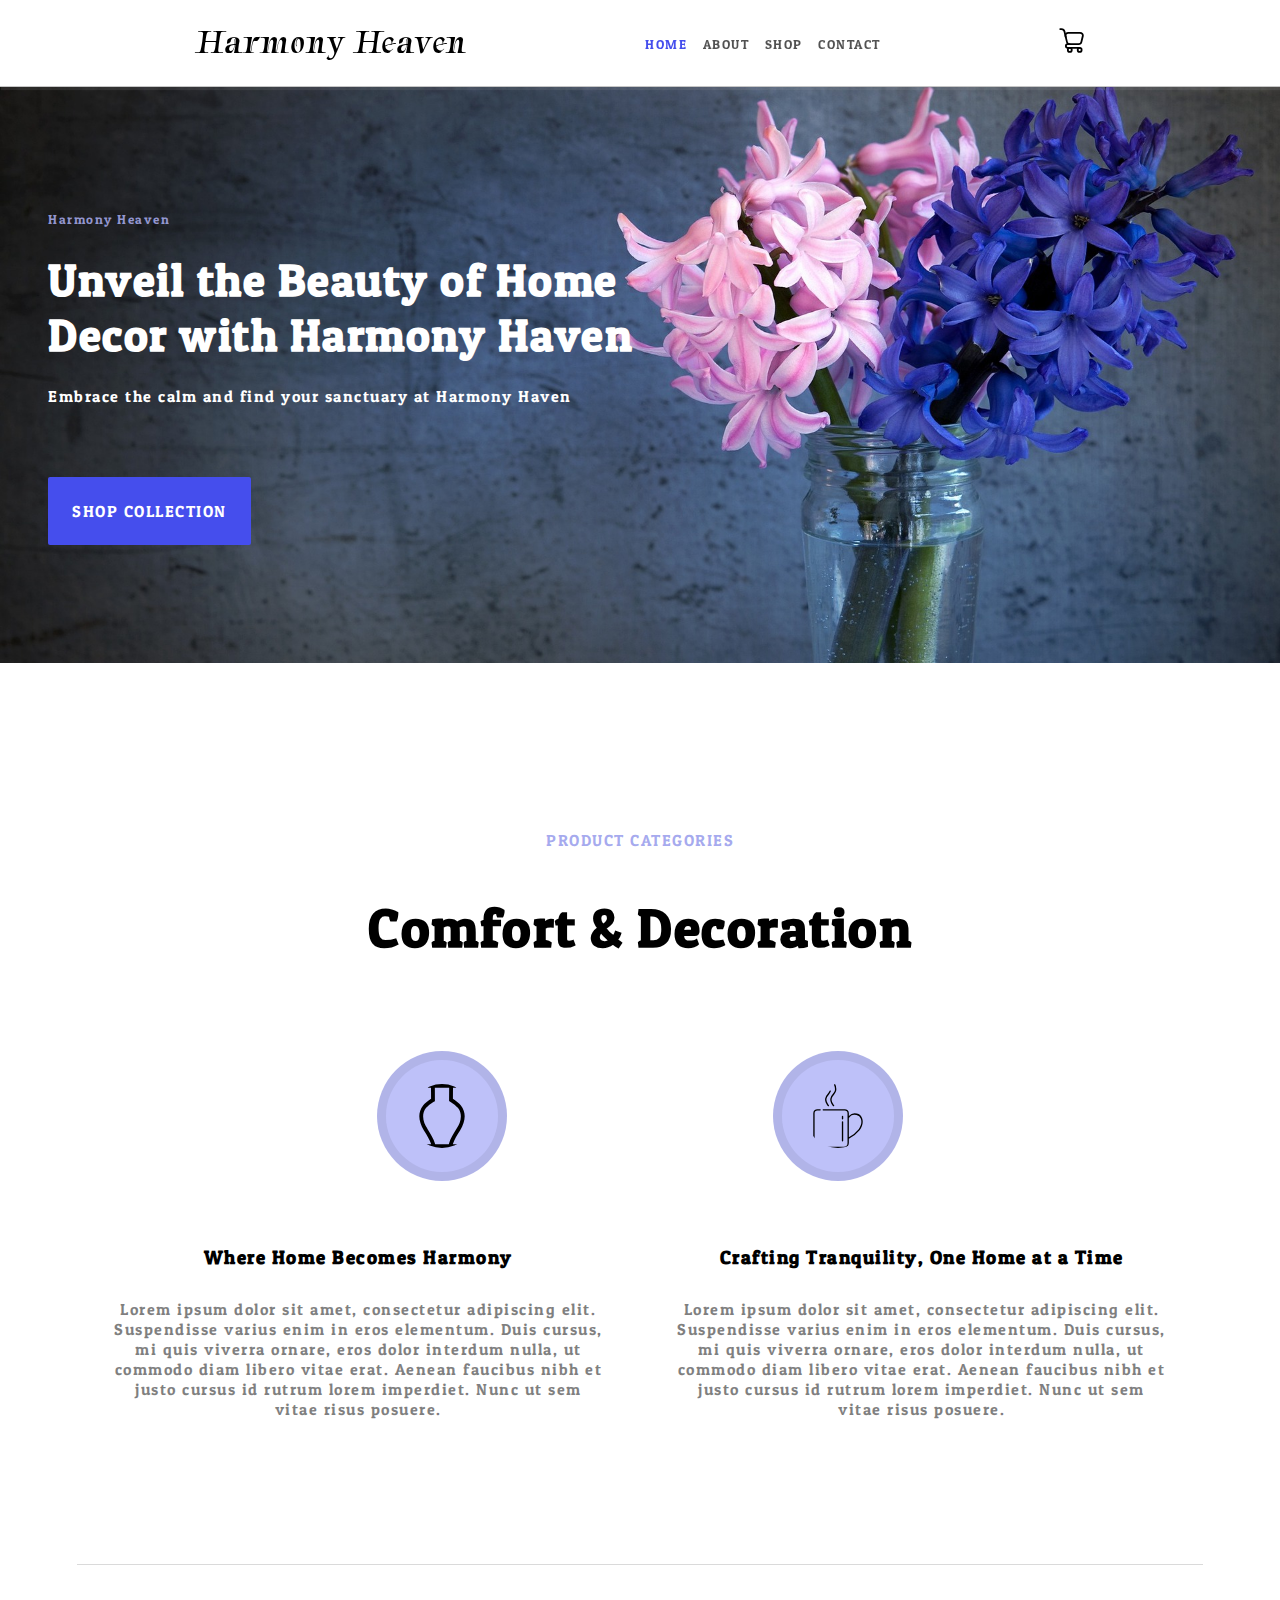
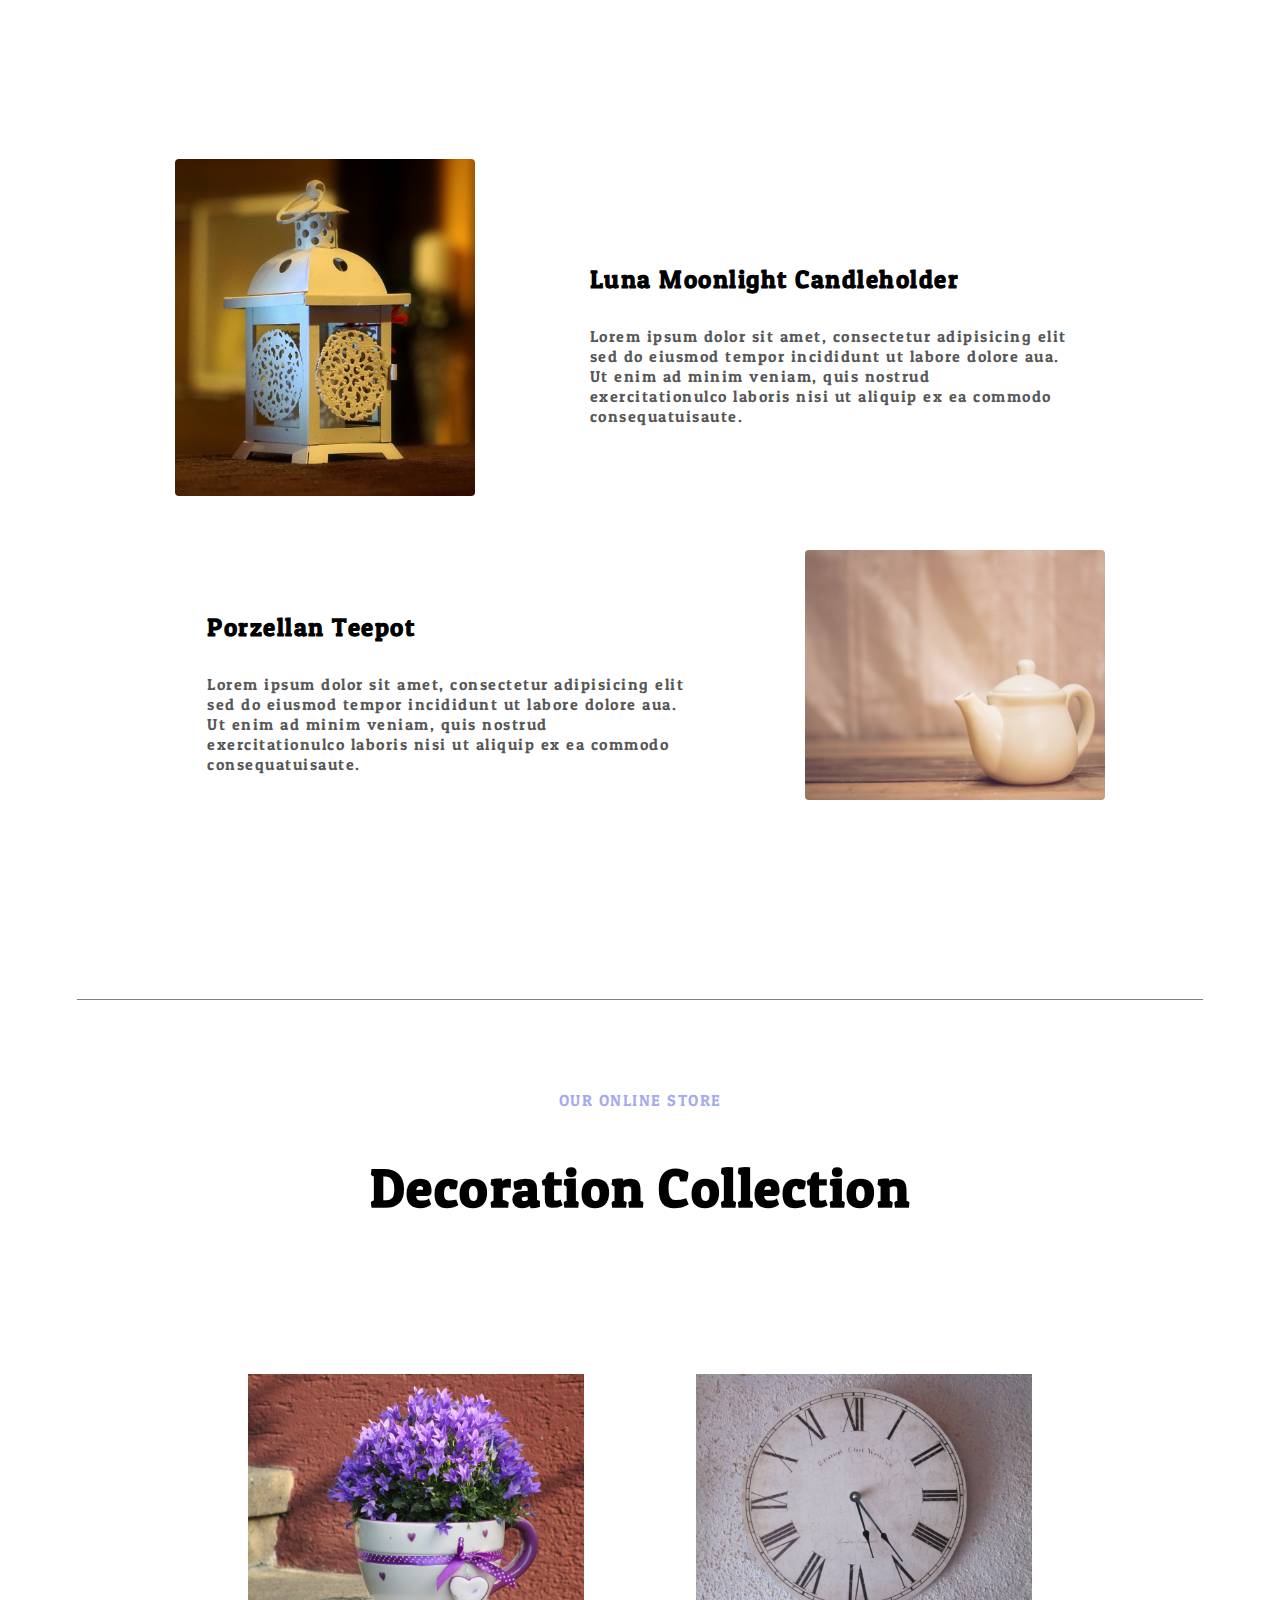
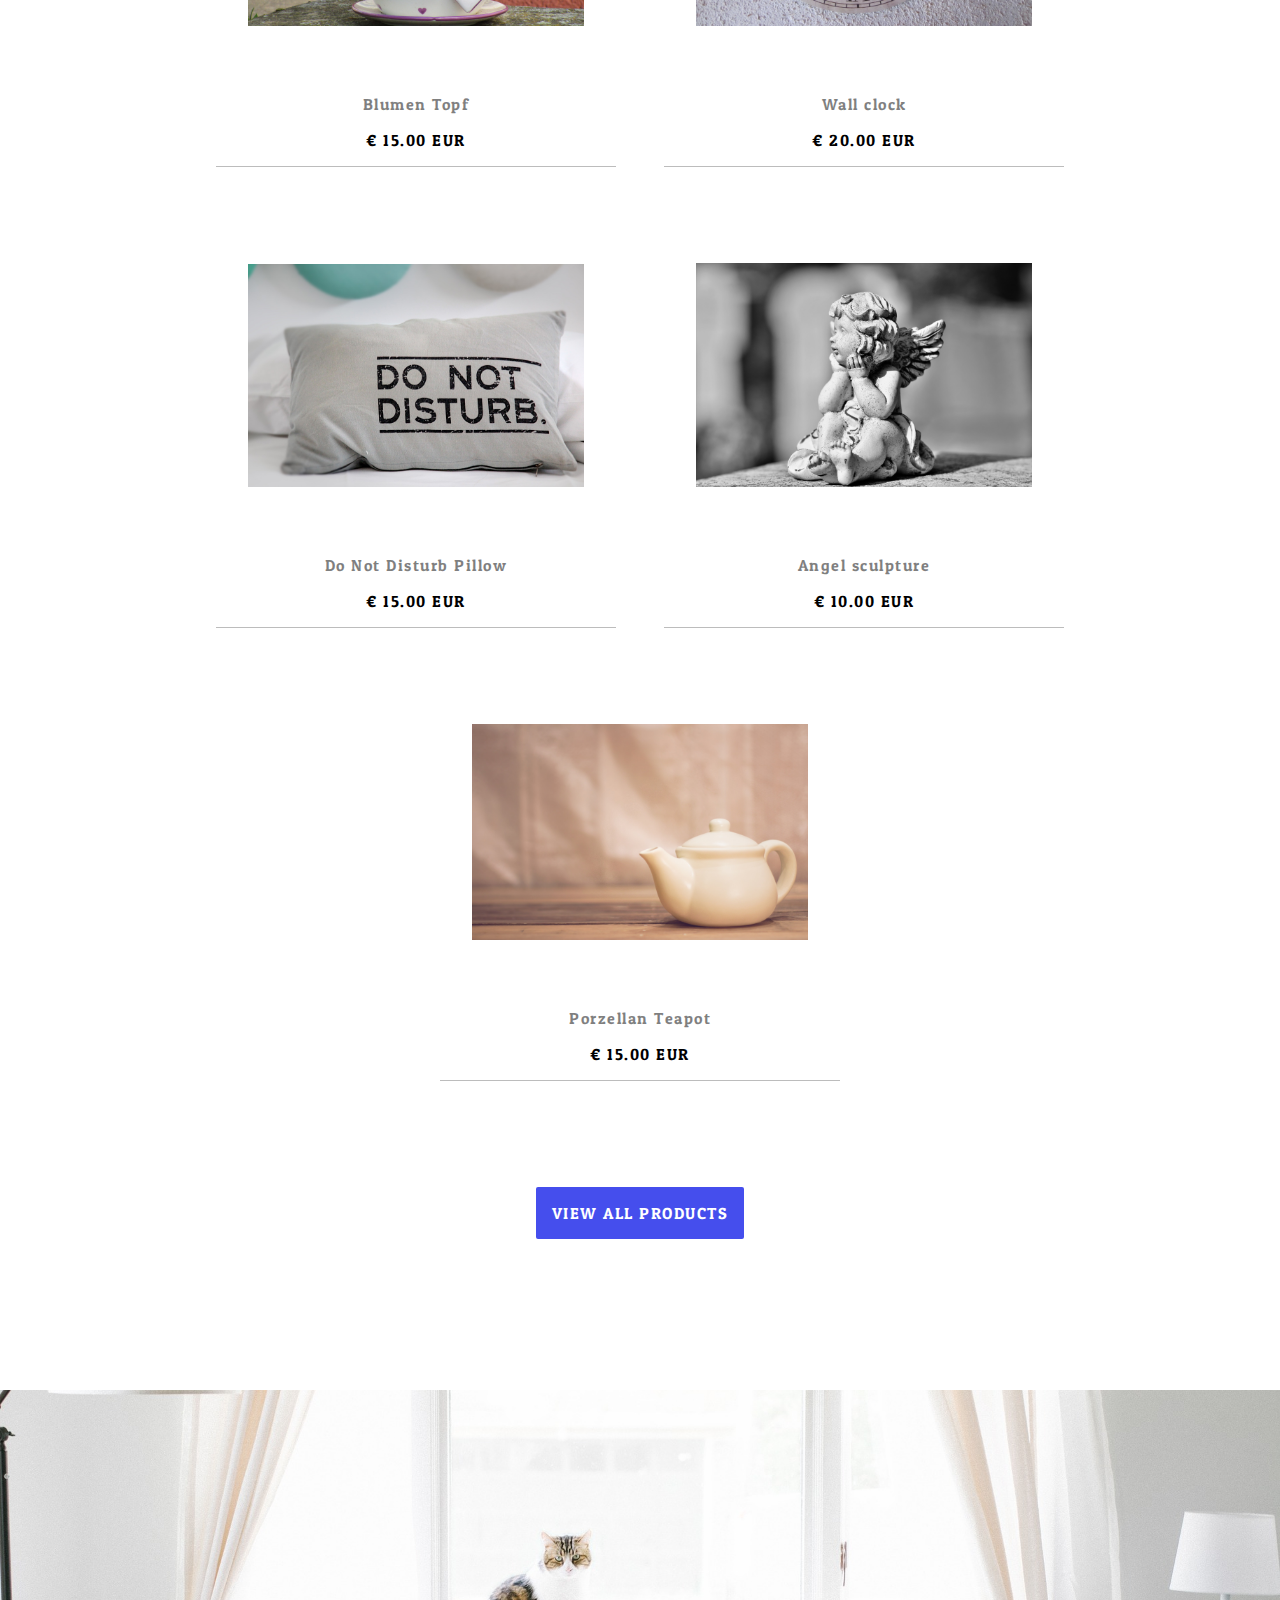
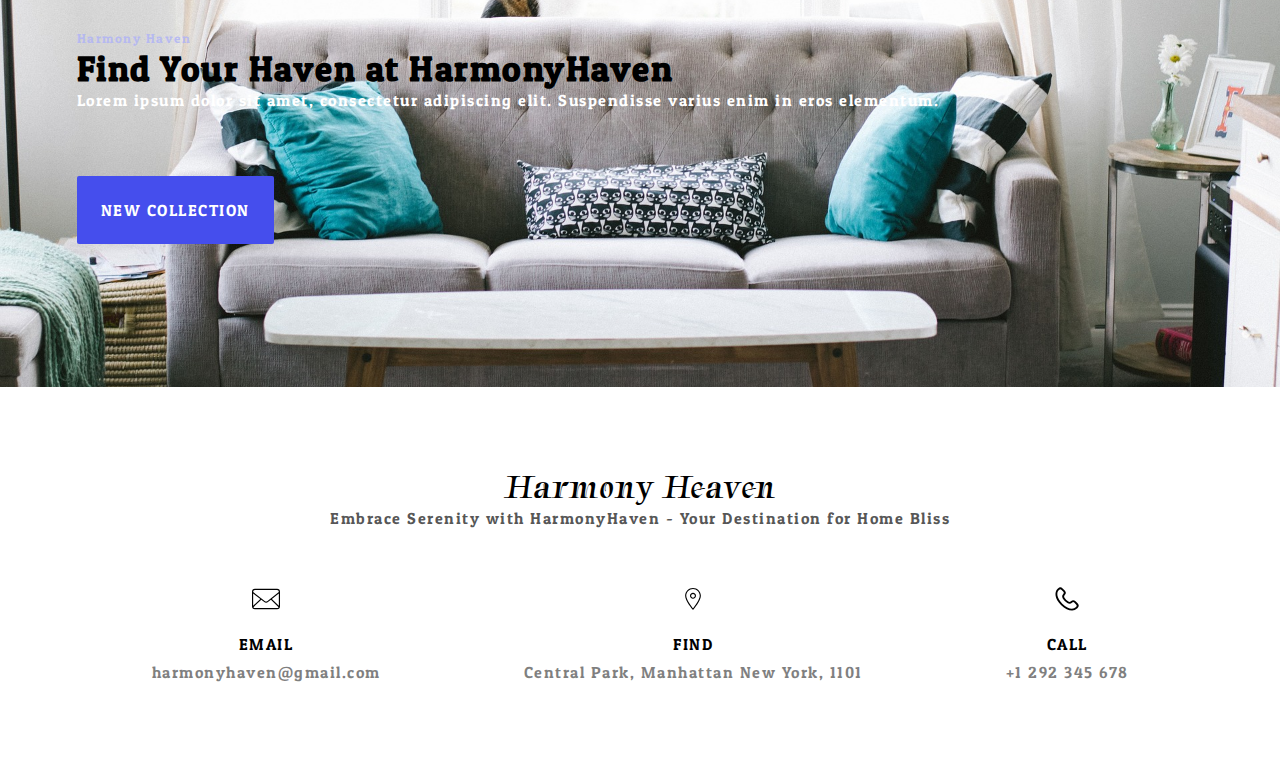
<file: index.html>
<!DOCTYPE html>
<html lang="en">
<head>
  <meta charset="UTF-8">
  <meta name="viewport" content="width=device-width, initial-scale=1.0">
  <meta name="Author" content="Dominic Burfeind">
  <meta name="Date created" content="22.03.2024 20:54">
  <link rel="stylesheet" href="style.css">
  <link rel="preconnect" href="https://fonts.googleapis.com">
  <link rel="preconnect" href="https://fonts.gstatic.com" crossorigin>
  <link href="https://fonts.googleapis.com/css2?family=Patua+One&display=swap" rel="stylesheet">
  <link rel="preconnect" href="https://fonts.googleapis.com">
  <link rel="preconnect" href="https://fonts.gstatic.com" crossorigin>
  <link href="https://fonts.googleapis.com/css2?family=Tapestry&display=swap" rel="stylesheet">
  <title>Harmony Haven - Home</title>
</head>
<body>


  <!--Banner-->
  <div class="banner" id="Banner">
    <div class="banner-content">
      <span class="logo">Harmony Heaven<a href="index.html"></a></span>
      <ul id="Menu-list">
        <li><a id="Currently-open" href="">HOME</a></li>
        <li><a href="about.html">ABOUT</a></li>
        <li><a href="shop.html">SHOP</a></li>
        <li><a href="contact.html">CONTACT</a></li>
     </ul>
     <div class="cart-container">
      <svg xmlns="http://www.w3.org/2000/svg" data-name="Layer 2" viewBox="0 0 35 35" id="Cart"><path d="M27.47,23.93H14.92A5.09,5.09,0,0,1,10,20L8,11.87a5.11,5.11,0,0,1,5-6.32h16.5a5.11,5.11,0,0,1,5,6.32l-2,8.15A5.1,5.1,0,0,1,27.47,23.93ZM12.94,8.05a2.62,2.62,0,0,0-2.54,3.23l2,8.15a2.6,2.6,0,0,0,2.54,2H27.47a2.6,2.6,0,0,0,2.54-2l2-8.15a2.61,2.61,0,0,0-2.54-3.23Z"/><path d="M9.46 14a1.25 1.25 0 0 1-1.21-1L6.46 5.23A3.21 3.21 0 0 0 3.32 2.75H1.69a1.25 1.25 0 0 1 0-2.5H3.32A5.71 5.71 0 0 1 8.9 4.66l1.78 7.77a1.24 1.24 0 0 1-.93 1.5A1.43 1.43 0 0 1 9.46 14zM15.11 34.75a4 4 0 1 1 4-4A4 4 0 0 1 15.11 34.75zm0-5.54a1.52 1.52 0 1 0 1.52 1.52A1.52 1.52 0 0 0 15.11 29.21zM28.93 34.75a4 4 0 1 1 4-4A4 4 0 0 1 28.93 34.75zm0-5.54a1.52 1.52 0 1 0 1.53 1.52A1.52 1.52 0 0 0 28.93 29.21z"/><path d="M28.93,29.21H12.27a3.89,3.89,0,1,1,0-7.78h2.65a1.25,1.25,0,1,1,0,2.5H12.27a1.39,1.39,0,1,0,0,2.78H28.93a1.25,1.25,0,0,1,0,2.5Z"/></svg>
    </div></a></li>
      
    </div>
  </div>


  <!--Header-->
  <header>
    <div class="header-content">
      <div  class="text-container slide-in">
        <span>Harmony Heaven</span>
        <h1>Unveil the Beauty of Home Decor with Harmony Haven</h1>
        <p>Embrace the calm and find your sanctuary at Harmony Haven</p>
        <div class="btn-container">
          <a class="button" href="shop.html">SHOP COLLECTION</a>
        </div>
      </div>
    </div>
  </header>


<!--Products categories-->
  <section class="product-categories">
    <div class="product-categories-content">
      <div class="section-text-container">
        <span>PRODUCT CATEGORIES</span>
        <h2>Comfort & Decoration</h2>
      </div>
        <div class="categorie-container">
          <svg xmlns="http://www.w3.org/2000/svg" data-name="Camada 1" viewBox="0 0 100 100" id="vase"><path d="M79.54 33.55c-2.33-3-8.49-7.93-12.46-10.38L67.17 6h5V0H27.88v6h4.95l.09 17.16c-4 2.45-10.13 7.39-12.46 10.38-8.31 10.63-7.84 24.47 1.3 39l.27.43c4.4 7 8.59 13.59 11.11 21.06H25.5v6h49V94h-7.64c2.52-7.47 6.71-14.1 11.11-21.06l.27-.43c9.14-14.51 9.61-28.33 1.3-38.96Zm-6.37 35.74-.27.43C68.15 77.24 63.24 85 60.57 94H39.43c-2.67-9-7.58-16.75-12.33-24.27l-.27-.42c-5.44-8.62-10.14-21.18-1.64-32.06 1.93-2.48 8.94-8.07 12.08-9.64l1.67-.84L38.83 6h22.34l-.11 20.75 1.67.84c3.14 1.57 10.15 7.16 12.08 9.64 8.5 10.89 3.8 23.45-1.64 32.06Z"/></svg>

          <svg xmlns="http://www.w3.org/2000/svg" data-name="Layer 1" viewBox="0 0 48 48" id="coffee-cup"><path d="M42.091 25.752a5.394 5.394 0 0 0-4.014-3.544 6.2 6.2 0 0 0-5.927 1.713V21.979a3.121 3.121 0 0 0-3.116-3.117H12.93a.506.506 0 0 0 0 1.012h16.1a2.106 2.106 0 0 1 2.105 2.105V44.157A2.84 2.84 0 0 1 28.3 46.994H9.3a2.84 2.84 0 0 1-2.838-2.837V21.979a2.106 2.106 0 0 1 2.1-2.105h2.035a.506.506 0 0 0 0-1.012H8.571a3.121 3.121 0 0 0-3.117 3.117V44.157A3.855 3.855 0 0 0 9.3 48.006h19a3.853 3.853 0 0 0 3.848-3.849V41.134a25.635 25.635 0 0 0 8.024-6.482C42.393 31.774 43.109 28.447 42.091 25.752zm-2.718 8.283a24.681 24.681 0 0 1-7.223 5.953V25.575l.006-.008A5.107 5.107 0 0 1 37.884 23.2a4.409 4.409 0 0 1 3.262 2.909C42.039 28.474 41.376 31.437 39.373 34.035zM16.785 16.713a.506.506 0 0 0 .392-.825c-.641-.784-2.213-3.187-1.8-4.866a8.408 8.408 0 0 1 1.86-3.216 6.533 6.533 0 0 0 1.4-2.285.505.505 0 1 0-.979-.25 5.839 5.839 0 0 1-1.21 1.9 9.194 9.194 0 0 0-2.055 3.612c-.611 2.5 1.9 5.612 2 5.742A.5.5 0 0 0 16.785 16.713zM20.34 7.172a9.207 9.207 0 0 0-2.056 3.612c-.608 2.5 1.9 5.612 2 5.742a.505.505 0 1 0 .783-.638c-.023-.029-2.3-2.849-1.8-4.866a8.383 8.383 0 0 1 1.86-3.215 6.548 6.548 0 0 0 1.4-2.286 7.788 7.788 0 0 0-.59-5.263.5.5 0 0 0-.887.483 6.885 6.885 0 0 1 .5 4.53A5.873 5.873 0 0 1 20.34 7.172z"/><path d="M26.894 42.645a.506.506 0 0 0 1.011 0V28.434a.506.506 0 1 0-1.011 0zM27.4 26.638a.506.506 0 0 0 .506-.506V24.349a.506.506 0 1 0-1.011 0v1.783A.506.506 0 0 0 27.4 26.638z"/></svg>

        
        </div>
        <div class="categorie-text-container">
          <div class="categorie-text">
            <h3>Where Home Becomes Harmony</h3>
            <p>
              Lorem ipsum dolor sit amet, consectetur adipiscing elit. Suspendisse varius enim in eros elementum. Duis cursus, mi quis viverra ornare, eros dolor interdum nulla, ut commodo diam libero vitae erat. Aenean faucibus nibh et justo cursus id rutrum lorem imperdiet. Nunc ut sem vitae risus posuere.
            </p>
          </div>
          <div class="categorie-text">
            <h3>Crafting Tranquility, One Home at a Time</h3>
            <p>
              Lorem ipsum dolor sit amet, consectetur adipiscing elit. Suspendisse varius enim in eros elementum. Duis cursus, mi quis viverra ornare, eros dolor interdum nulla, ut commodo diam libero vitae erat. Aenean faucibus nibh et justo cursus id rutrum lorem imperdiet. Nunc ut sem vitae risus posuere.
            </p>
          </div>
        </div>
    </div>
  </section>


<!--Featured Products-->
  <section class="featured-products">
    <div class="featured-products-container">
      <div class="featured-product">
        <div class="img-container">
          <img src="kerzenhalter.jpg" alt="">
        </div>
        <div class="featured-product-text">
          <h3>Luna Moonlight Candleholder</h3>
          <p>Lorem ipsum dolor sit amet, consectetur adipisicing elit sed do eiusmod tempor incididunt ut labore dolore aua. Ut enim ad minim veniam, quis nostrud exercitationulco laboris nisi ut aliquip ex ea commodo consequatuisaute.</p>
        </div>
      </div>
      
      <div class="featured-product">
        <div class="featured-product-text">
          <h3>Porzellan Teepot</h3>
          <p>Lorem ipsum dolor sit amet, consectetur adipisicing elit sed do eiusmod tempor incididunt ut labore dolore aua. Ut enim ad minim veniam, quis nostrud exercitationulco laboris nisi ut aliquip ex ea commodo consequatuisaute.</p>
        </div>
        <div class="img-container">
          <img height="250px" src="porzellanteekanne.jpg" alt="">
        </div>
      </div>
    </div>
  </section>


  <!--Product Collection-->
  <section>
    <div class="product-collection-container">
      <div class="section-text-container">
        <span>OUR ONLINE STORE</span>
        <h2>Decoration Collection</h2>
      </div>
      <div class="products">
        <figure class="figure">
          <div class="product-picture-container">
            <img src="plant-pot.jpg" alt="">
          </div>
          <div class="product-text">
            <figcaption id="Productname">Blumen Topf</figcaption>
            <span id="Price">€ 15.00 EUR</span>
          </div>
        </figure>

        <figure class="figure">
          <div class="product-picture-container">
            <img src="wanduhr.jpg" alt="">
          </div>
          <div class="product-text">
            <figcaption id="Productname">Wall clock</figcaption>
            <span id="Price">€ 20.00 EUR</span>
          </div>
        </figure>


        <figure class="figure">
          <div class="product-picture-container">
            <img src="kissen.jpg" alt="">
          </div>
          <div class="product-text">
            <figcaption id="Productname">Do Not Disturb Pillow</figcaption>
            <span id="Price">€ 15.00 EUR</span>
          </div>
        </figure>

        <figure class="figure">
          <div class="product-picture-container">
            <img src="engelskulptur.jpg" alt="">
          </div>
          <div class="product-text">
            <figcaption id="Productname">Angel sculpture</figcaption>
            <span id="Price">€ 10.00 EUR</span>
          </div>
        </figure>

        <figure class="figure">
          <div class="product-picture-container">
            <img src="porzellanteekanne.jpg" alt="">
          </div>
          <div class="product-text">
            <figcaption id="Productname">Porzellan Teapot</figcaption>
            <span id="Price">€ 15.00 EUR</span>
          </div>
        </figure>

      
      </div>
      <div class="btn-container">
       <a class="button" href="shop.html">VIEW ALL PRODUCTS</a>
      </div>
    </div>
  </section>



  <!--New collection-->
  <section class="new-collection">
    <div class="new-collection-container">
      <div class="text-container">
        <span>Harmony Haven</span>
        <h2>Find Your Haven at HarmonyHaven</h2>
        <p>Lorem ipsum dolor sit amet, consectetur adipiscing elit. Suspendisse varius enim in eros elementum.</p>
        <div class="btn-container">
          <a class="button" href="shop.html">NEW COLLECTION</a>
        </div>
      </div>
    </div>
  </section>


  <!--Footer-->
  <footer class="footer">
    <div class="footer-container">
      <span class="logo">Harmony Heaven<a href="index.html"></a></span>
      <p>Embrace Serenity with HarmonyHaven - Your Destination for Home Bliss</p>
      <div class="contact-container">
        <figure class="footer-figure">
          <div class="footer-icon">
            <svg xmlns="http://www.w3.org/2000/svg" data-name="Layer 1" viewBox="0 0 512 512" id="mail"><path d="M445.011,82.7H67.022a50.057,50.057,0,0,0-50,50V379.3a50.057,50.057,0,0,0,50,50H445.01a50.057,50.057,0,0,0,50-50V132.7A50.055,50.055,0,0,0,445.011,82.7Zm-88.9,173.232,118.9-93.318V371.352ZM67.022,102.7H445.01a30.034,30.034,0,0,1,30,30v4.49L282.6,288.208a39.972,39.972,0,0,1-49.246-.04L37.022,137.152V132.7A30.034,30.034,0,0,1,67.022,102.7Zm92.438,153.86L37.022,371.755V162.384ZM445.011,409.3H67.022a30.007,30.007,0,0,1-25.538-14.28l134.034-126.1L221.1,303.98a59.937,59.937,0,0,0,73.816-.019L340.235,268.4,470.6,394.94A30.011,30.011,0,0,1,445.011,409.3Z"/></svg>
          </div>
          <figcaption>EMAIL</figcaption>
          <span>harmonyhaven@gmail.com</span>
        </figure>
        <figure class="footer-figure">
          <div class="footer-icon">
            <svg xmlns="http://www.w3.org/2000/svg" viewBox="0 0 64 64" id="location"><g fill="#00000"><path d="m32 55.7-.9-1.1c-.6-.8-15.9-18.7-15.9-29.4 0-9.3 7.6-16.8 16.8-16.8S48.8 16 48.8 25.2c0 10.7-15.3 28.7-15.9 29.4l-.9 1.1zm0-45c-8 0-14.4 6.5-14.4 14.4 0 8.4 11.1 22.7 14.4 26.8 3.3-4.1 14.4-18.3 14.4-26.8 0-7.9-6.4-14.4-14.4-14.4z"/><path d="M32 31.6c-3.5 0-6.4-2.9-6.4-6.4s2.9-6.4 6.4-6.4 6.4 2.9 6.4 6.4-2.9 6.4-6.4 6.4zm0-10.4c-2.2 0-4 1.8-4 4s1.8 4 4 4 4-1.8 4-4-1.8-4-4-4z"/></g></svg>
          </div>
          <figcaption>FIND</figcaption>
          <span>Central Park, Manhattan
            New York, 1101</span>
        </figure>
        <figure class="footer-figure">
          <div class="footer-icon">
            <svg xmlns="http://www.w3.org/2000/svg" viewBox="0 0 32 32" id="phone"><path d="M27.308,20.649l-2.2-2.2a3.521,3.521,0,0,0-4.938-.021,2.152,2.152,0,0,1-2.729.267A15.026,15.026,0,0,1,13.3,14.562a2.181,2.181,0,0,1,.284-2.739A3.521,3.521,0,0,0,13.553,6.9l-2.2-2.2a3.514,3.514,0,0,0-4.961,0l-.633.634c-3.3,3.3-3.053,10.238,3.813,17.1,4.14,4.141,8.307,5.875,11.686,5.875a7.5,7.5,0,0,0,5.418-2.061l.634-.634A3.513,3.513,0,0,0,27.308,20.649ZM25.894,24.2l-.634.634c-2.6,2.6-8.339,2.125-14.276-3.813S4.571,9.34,7.171,6.74L7.8,6.107a1.511,1.511,0,0,1,2.133,0l2.2,2.2a1.511,1.511,0,0,1,.021,2.11,4.181,4.181,0,0,0-.531,5.239,17.01,17.01,0,0,0,4.713,4.706,4.179,4.179,0,0,0,5.231-.517,1.512,1.512,0,0,1,2.118.013l2.2,2.2A1.51,1.51,0,0,1,25.894,24.2Z"/></svg>

          </div>
          <figcaption>CALL</figcaption>
          <span>+1 292 345 678</span>
        </figure>
      </div>
    </div>
  </footer>
</body>
</html>
</file>
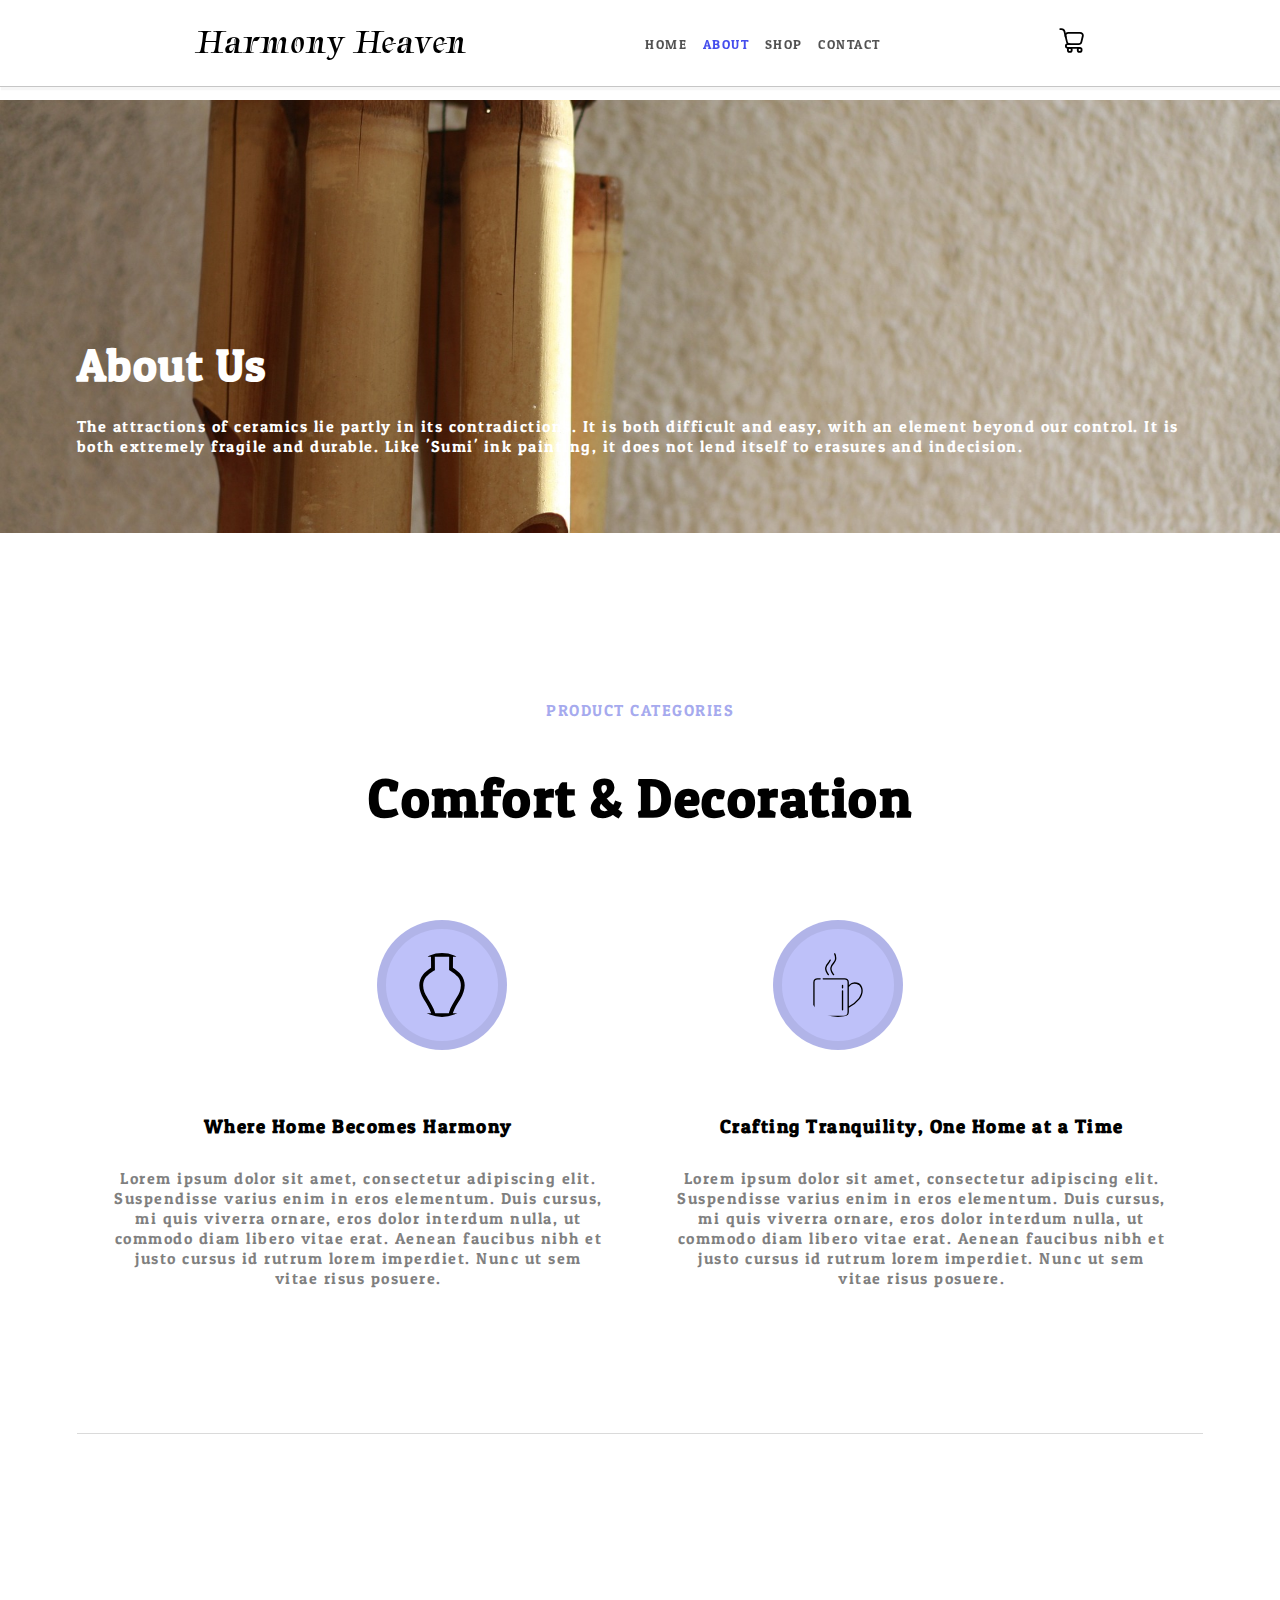
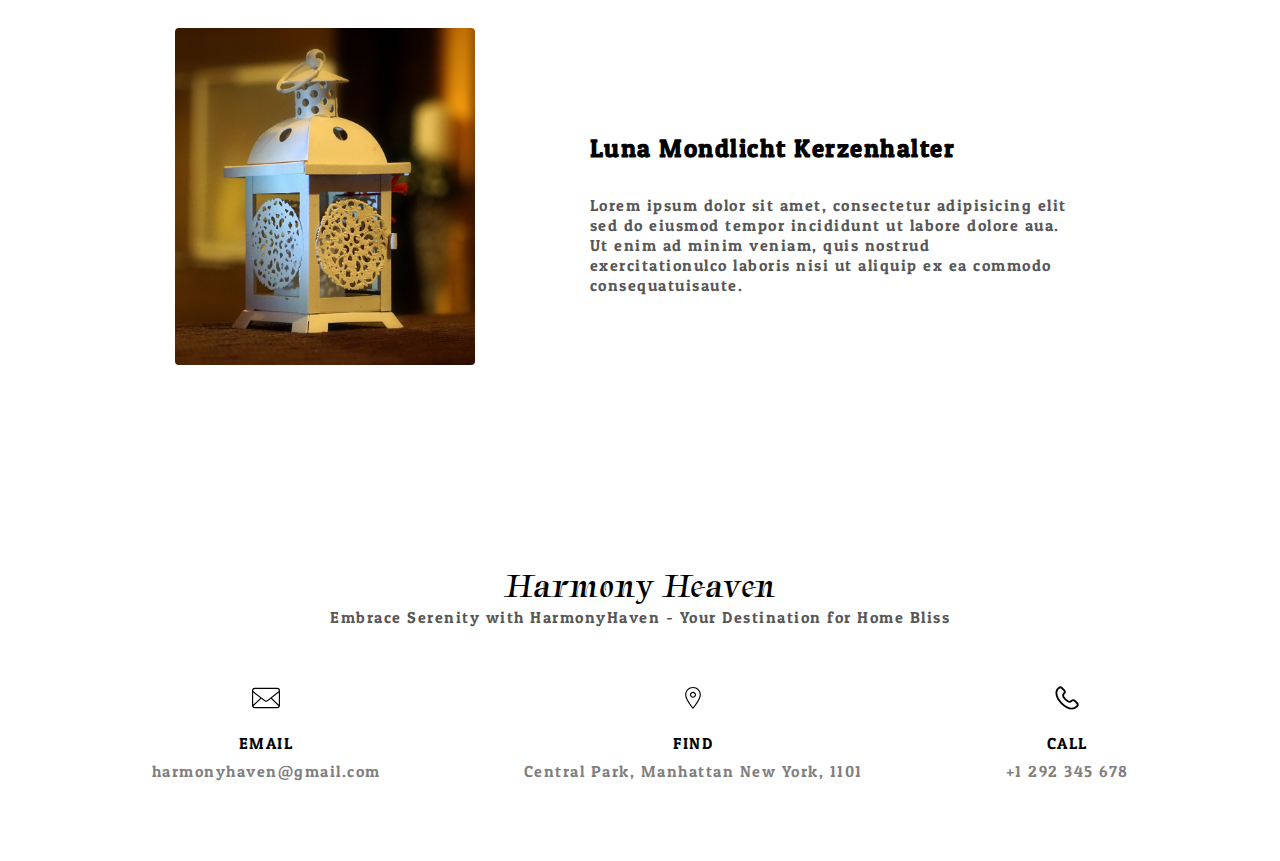
<file: about.html>
<!DOCTYPE html>
<html lang="en">
<head>
  <meta charset="UTF-8">
  <meta name="viewport" content="width=device-width, initial-scale=1.0">
  <meta name="Author" content="Dominic Burfeind">
  <meta name="Date created" content="22.03.2024 20:54">
  <link rel="stylesheet" href="style.css">
  <link rel="preconnect" href="https://fonts.googleapis.com">
  <link rel="preconnect" href="https://fonts.gstatic.com" crossorigin>
  <link href="https://fonts.googleapis.com/css2?family=Patua+One&display=swap" rel="stylesheet">
  <link rel="preconnect" href="https://fonts.googleapis.com">
  <link rel="preconnect" href="https://fonts.gstatic.com" crossorigin>
  <link href="https://fonts.googleapis.com/css2?family=Tapestry&display=swap" rel="stylesheet">
  <title>Harmony Haven - Home</title>
</head>
<body class="about-us">



  <!--Banner-->
  <div class="banner" id="Banner">
    <div class="banner-content">
      <span class="logo">Harmony Heaven<a href="index.html"></a></span>
      <ul id="Menu-list">
        <li><a href="index.html">HOME</a></li>
        <li><a id="Currently-open" href="#">ABOUT</a></li>
        <li><a href="shop.html">SHOP</a></li>
        <li><a href="contact.html">CONTACT</a></li>
     </ul>
      <div class="cart-container">
        <svg xmlns="http://www.w3.org/2000/svg" data-name="Layer 2" viewBox="0 0 35 35" id="Cart"><path d="M27.47,23.93H14.92A5.09,5.09,0,0,1,10,20L8,11.87a5.11,5.11,0,0,1,5-6.32h16.5a5.11,5.11,0,0,1,5,6.32l-2,8.15A5.1,5.1,0,0,1,27.47,23.93ZM12.94,8.05a2.62,2.62,0,0,0-2.54,3.23l2,8.15a2.6,2.6,0,0,0,2.54,2H27.47a2.6,2.6,0,0,0,2.54-2l2-8.15a2.61,2.61,0,0,0-2.54-3.23Z"/><path d="M9.46 14a1.25 1.25 0 0 1-1.21-1L6.46 5.23A3.21 3.21 0 0 0 3.32 2.75H1.69a1.25 1.25 0 0 1 0-2.5H3.32A5.71 5.71 0 0 1 8.9 4.66l1.78 7.77a1.24 1.24 0 0 1-.93 1.5A1.43 1.43 0 0 1 9.46 14zM15.11 34.75a4 4 0 1 1 4-4A4 4 0 0 1 15.11 34.75zm0-5.54a1.52 1.52 0 1 0 1.52 1.52A1.52 1.52 0 0 0 15.11 29.21zM28.93 34.75a4 4 0 1 1 4-4A4 4 0 0 1 28.93 34.75zm0-5.54a1.52 1.52 0 1 0 1.53 1.52A1.52 1.52 0 0 0 28.93 29.21z"/><path d="M28.93,29.21H12.27a3.89,3.89,0,1,1,0-7.78h2.65a1.25,1.25,0,1,1,0,2.5H12.27a1.39,1.39,0,1,0,0,2.78H28.93a1.25,1.25,0,0,1,0,2.5Z"/></svg>
      </div>
    </div>
  </div>

  
<!--Header-->
<section class="extra-page-header">
  <div class="about-us-container">
    <div class="text-container slide-in">
      <h1>About Us</h1>
      <p>
        The attractions of ceramics lie partly in its contradictions. It is both difficult and easy, with an element beyond our control. It is both extremely fragile and durable. Like 'Sumi' ink painting, it does not lend itself to erasures and indecision.
      </p>
    </div>
  </div>
</section>

<section class="product-categories">
  <div class="product-categories-content">
    <div class="section-text-container">
      <span>PRODUCT CATEGORIES</span>
      <h2>Comfort & Decoration</h2>
    </div>
      <div class="categorie-container">
        <svg xmlns="http://www.w3.org/2000/svg" data-name="Camada 1" viewBox="0 0 100 100" id="vase"><path d="M79.54 33.55c-2.33-3-8.49-7.93-12.46-10.38L67.17 6h5V0H27.88v6h4.95l.09 17.16c-4 2.45-10.13 7.39-12.46 10.38-8.31 10.63-7.84 24.47 1.3 39l.27.43c4.4 7 8.59 13.59 11.11 21.06H25.5v6h49V94h-7.64c2.52-7.47 6.71-14.1 11.11-21.06l.27-.43c9.14-14.51 9.61-28.33 1.3-38.96Zm-6.37 35.74-.27.43C68.15 77.24 63.24 85 60.57 94H39.43c-2.67-9-7.58-16.75-12.33-24.27l-.27-.42c-5.44-8.62-10.14-21.18-1.64-32.06 1.93-2.48 8.94-8.07 12.08-9.64l1.67-.84L38.83 6h22.34l-.11 20.75 1.67.84c3.14 1.57 10.15 7.16 12.08 9.64 8.5 10.89 3.8 23.45-1.64 32.06Z"/></svg>

        <svg xmlns="http://www.w3.org/2000/svg" data-name="Layer 1" viewBox="0 0 48 48" id="coffee-cup"><path d="M42.091 25.752a5.394 5.394 0 0 0-4.014-3.544 6.2 6.2 0 0 0-5.927 1.713V21.979a3.121 3.121 0 0 0-3.116-3.117H12.93a.506.506 0 0 0 0 1.012h16.1a2.106 2.106 0 0 1 2.105 2.105V44.157A2.84 2.84 0 0 1 28.3 46.994H9.3a2.84 2.84 0 0 1-2.838-2.837V21.979a2.106 2.106 0 0 1 2.1-2.105h2.035a.506.506 0 0 0 0-1.012H8.571a3.121 3.121 0 0 0-3.117 3.117V44.157A3.855 3.855 0 0 0 9.3 48.006h19a3.853 3.853 0 0 0 3.848-3.849V41.134a25.635 25.635 0 0 0 8.024-6.482C42.393 31.774 43.109 28.447 42.091 25.752zm-2.718 8.283a24.681 24.681 0 0 1-7.223 5.953V25.575l.006-.008A5.107 5.107 0 0 1 37.884 23.2a4.409 4.409 0 0 1 3.262 2.909C42.039 28.474 41.376 31.437 39.373 34.035zM16.785 16.713a.506.506 0 0 0 .392-.825c-.641-.784-2.213-3.187-1.8-4.866a8.408 8.408 0 0 1 1.86-3.216 6.533 6.533 0 0 0 1.4-2.285.505.505 0 1 0-.979-.25 5.839 5.839 0 0 1-1.21 1.9 9.194 9.194 0 0 0-2.055 3.612c-.611 2.5 1.9 5.612 2 5.742A.5.5 0 0 0 16.785 16.713zM20.34 7.172a9.207 9.207 0 0 0-2.056 3.612c-.608 2.5 1.9 5.612 2 5.742a.505.505 0 1 0 .783-.638c-.023-.029-2.3-2.849-1.8-4.866a8.383 8.383 0 0 1 1.86-3.215 6.548 6.548 0 0 0 1.4-2.286 7.788 7.788 0 0 0-.59-5.263.5.5 0 0 0-.887.483 6.885 6.885 0 0 1 .5 4.53A5.873 5.873 0 0 1 20.34 7.172z"/><path d="M26.894 42.645a.506.506 0 0 0 1.011 0V28.434a.506.506 0 1 0-1.011 0zM27.4 26.638a.506.506 0 0 0 .506-.506V24.349a.506.506 0 1 0-1.011 0v1.783A.506.506 0 0 0 27.4 26.638z"/></svg>       
      </div>
      <div class="categorie-text-container">
        <div class="categorie-text">
          <h3>Where Home Becomes Harmony</h3>
          <p>
            Lorem ipsum dolor sit amet, consectetur adipiscing elit. Suspendisse varius enim in eros elementum. Duis cursus, mi quis viverra ornare, eros dolor interdum nulla, ut commodo diam libero vitae erat. Aenean faucibus nibh et justo cursus id rutrum lorem imperdiet. Nunc ut sem vitae risus posuere.
          </p>
        </div>
        <div class="categorie-text">
          <h3>Crafting Tranquility, One Home at a Time</h3>
          <p>
            Lorem ipsum dolor sit amet, consectetur adipiscing elit. Suspendisse varius enim in eros elementum. Duis cursus, mi quis viverra ornare, eros dolor interdum nulla, ut commodo diam libero vitae erat. Aenean faucibus nibh et justo cursus id rutrum lorem imperdiet. Nunc ut sem vitae risus posuere.
          </p>
        </div>
      </div>
  </div>
</section>



<!--Featured Products-->
<section class="featured-products">
  <div class="featured-products-container">
    <div class="featured-product">
      <div class="img-container">
        <img src="kerzenhalter.jpg" alt="">
      </div>
      <div class="featured-product-text">
        <h3>Luna Mondlicht Kerzenhalter</h3>
        <p>Lorem ipsum dolor sit amet, consectetur adipisicing elit sed do eiusmod tempor incididunt ut labore dolore aua. Ut enim ad minim veniam, quis nostrud exercitationulco laboris nisi ut aliquip ex ea commodo consequatuisaute.</p>
      </div>
    </div>
  </div>
</section>



   <!--Footer-->
   <footer class="footer">
    <div class="footer-container">
      <span class="logo">Harmony Heaven<a href="index.html"></a></span>
      <p>Embrace Serenity with HarmonyHaven - Your Destination for Home Bliss</p>
      <div class="contact-container">
        <figure class="footer-figure">
          <div class="footer-icon">
            <svg xmlns="http://www.w3.org/2000/svg" data-name="Layer 1" viewBox="0 0 512 512" id="mail"><path d="M445.011,82.7H67.022a50.057,50.057,0,0,0-50,50V379.3a50.057,50.057,0,0,0,50,50H445.01a50.057,50.057,0,0,0,50-50V132.7A50.055,50.055,0,0,0,445.011,82.7Zm-88.9,173.232,118.9-93.318V371.352ZM67.022,102.7H445.01a30.034,30.034,0,0,1,30,30v4.49L282.6,288.208a39.972,39.972,0,0,1-49.246-.04L37.022,137.152V132.7A30.034,30.034,0,0,1,67.022,102.7Zm92.438,153.86L37.022,371.755V162.384ZM445.011,409.3H67.022a30.007,30.007,0,0,1-25.538-14.28l134.034-126.1L221.1,303.98a59.937,59.937,0,0,0,73.816-.019L340.235,268.4,470.6,394.94A30.011,30.011,0,0,1,445.011,409.3Z"/></svg>
          </div>
          <figcaption>EMAIL</figcaption>
          <span>harmonyhaven@gmail.com</span>
        </figure>
        <figure class="footer-figure">
          <div class="footer-icon">
            <svg xmlns="http://www.w3.org/2000/svg" viewBox="0 0 64 64" id="location"><g fill="#00000"><path d="m32 55.7-.9-1.1c-.6-.8-15.9-18.7-15.9-29.4 0-9.3 7.6-16.8 16.8-16.8S48.8 16 48.8 25.2c0 10.7-15.3 28.7-15.9 29.4l-.9 1.1zm0-45c-8 0-14.4 6.5-14.4 14.4 0 8.4 11.1 22.7 14.4 26.8 3.3-4.1 14.4-18.3 14.4-26.8 0-7.9-6.4-14.4-14.4-14.4z"/><path d="M32 31.6c-3.5 0-6.4-2.9-6.4-6.4s2.9-6.4 6.4-6.4 6.4 2.9 6.4 6.4-2.9 6.4-6.4 6.4zm0-10.4c-2.2 0-4 1.8-4 4s1.8 4 4 4 4-1.8 4-4-1.8-4-4-4z"/></g></svg>
          </div>
          <figcaption>FIND</figcaption>
          <span>Central Park, Manhattan
            New York, 1101</span>
        </figure>
        <figure class="footer-figure">
          <div class="footer-icon">
            <svg xmlns="http://www.w3.org/2000/svg" viewBox="0 0 32 32" id="phone"><path d="M27.308,20.649l-2.2-2.2a3.521,3.521,0,0,0-4.938-.021,2.152,2.152,0,0,1-2.729.267A15.026,15.026,0,0,1,13.3,14.562a2.181,2.181,0,0,1,.284-2.739A3.521,3.521,0,0,0,13.553,6.9l-2.2-2.2a3.514,3.514,0,0,0-4.961,0l-.633.634c-3.3,3.3-3.053,10.238,3.813,17.1,4.14,4.141,8.307,5.875,11.686,5.875a7.5,7.5,0,0,0,5.418-2.061l.634-.634A3.513,3.513,0,0,0,27.308,20.649ZM25.894,24.2l-.634.634c-2.6,2.6-8.339,2.125-14.276-3.813S4.571,9.34,7.171,6.74L7.8,6.107a1.511,1.511,0,0,1,2.133,0l2.2,2.2a1.511,1.511,0,0,1,.021,2.11,4.181,4.181,0,0,0-.531,5.239,17.01,17.01,0,0,0,4.713,4.706,4.179,4.179,0,0,0,5.231-.517,1.512,1.512,0,0,1,2.118.013l2.2,2.2A1.51,1.51,0,0,1,25.894,24.2Z"/></svg>

          </div>
          <figcaption>CALL</figcaption>
          <span>+1 292 345 678</span>
        </figure>
      </div>
    </div>
  </footer>
</body>
</html>
</file>
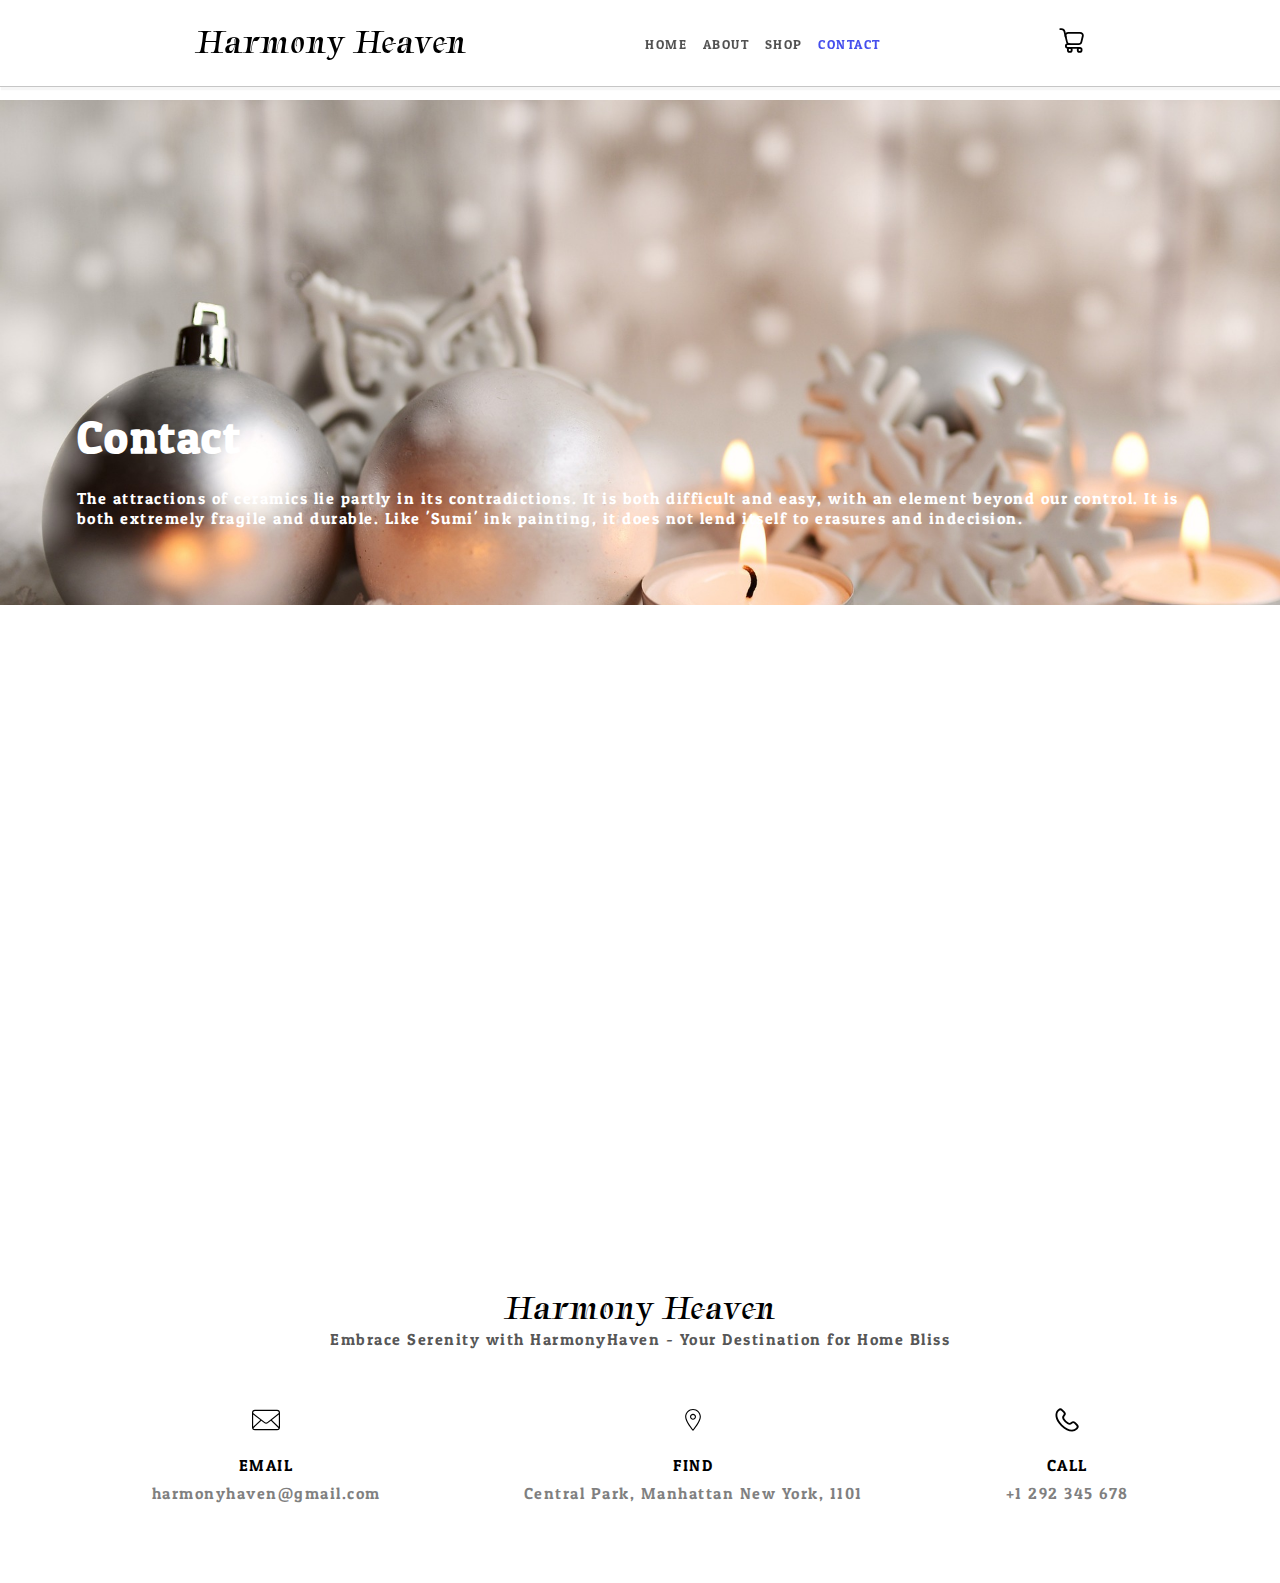
<file: contact.html>
<!DOCTYPE html>
<html lang="en">
<head>
  <meta charset="UTF-8">
  <meta name="viewport" content="width=device-width, initial-scale=1.0">
  <meta name="Author" content="Dominic Burfeind">
  <meta name="Date created" content="22.03.2024 20:54">
  <link rel="stylesheet" href="style.css">
  <link rel="preconnect" href="https://fonts.googleapis.com">
  <link rel="preconnect" href="https://fonts.gstatic.com" crossorigin>
  <link href="https://fonts.googleapis.com/css2?family=Patua+One&display=swap" rel="stylesheet">
  <link rel="preconnect" href="https://fonts.googleapis.com">
  <link rel="preconnect" href="https://fonts.gstatic.com" crossorigin>
  <link href="https://fonts.googleapis.com/css2?family=Tapestry&display=swap" rel="stylesheet">
  <title>Harmony Haven - Home</title>
</head>
<body class="contact">



  <!--Banner-->
  <div class="banner" id="Banner">
    <div class="banner-content">
      <span class="logo">Harmony Heaven<a href="index.html"></a></span>
      <ul id="Menu-list">
        <li><a href="index.html">HOME</a></li>
        <li><a href="about.html">ABOUT</a></li>
        <li><a href="shop.html">SHOP</a></li>
        <li><a id="Currently-open"  href="#">CONTACT</a></li>
     </ul>
      <div class="cart-container">
        <svg xmlns="http://www.w3.org/2000/svg" data-name="Layer 2" viewBox="0 0 35 35" id="Cart"><path d="M27.47,23.93H14.92A5.09,5.09,0,0,1,10,20L8,11.87a5.11,5.11,0,0,1,5-6.32h16.5a5.11,5.11,0,0,1,5,6.32l-2,8.15A5.1,5.1,0,0,1,27.47,23.93ZM12.94,8.05a2.62,2.62,0,0,0-2.54,3.23l2,8.15a2.6,2.6,0,0,0,2.54,2H27.47a2.6,2.6,0,0,0,2.54-2l2-8.15a2.61,2.61,0,0,0-2.54-3.23Z"/><path d="M9.46 14a1.25 1.25 0 0 1-1.21-1L6.46 5.23A3.21 3.21 0 0 0 3.32 2.75H1.69a1.25 1.25 0 0 1 0-2.5H3.32A5.71 5.71 0 0 1 8.9 4.66l1.78 7.77a1.24 1.24 0 0 1-.93 1.5A1.43 1.43 0 0 1 9.46 14zM15.11 34.75a4 4 0 1 1 4-4A4 4 0 0 1 15.11 34.75zm0-5.54a1.52 1.52 0 1 0 1.52 1.52A1.52 1.52 0 0 0 15.11 29.21zM28.93 34.75a4 4 0 1 1 4-4A4 4 0 0 1 28.93 34.75zm0-5.54a1.52 1.52 0 1 0 1.53 1.52A1.52 1.52 0 0 0 28.93 29.21z"/><path d="M28.93,29.21H12.27a3.89,3.89,0,1,1,0-7.78h2.65a1.25,1.25,0,1,1,0,2.5H12.27a1.39,1.39,0,1,0,0,2.78H28.93a1.25,1.25,0,0,1,0,2.5Z"/></svg>
      </div>
    </div>
  </div>

<section class="extra-page-header">
  <div class="contact-container">
    <div class="text-container">
      <h1>Contact</h1>
      <p>
        The attractions of ceramics lie partly in its contradictions. It is both difficult and easy, with an element beyond our control. It is both extremely fragile and durable. Like 'Sumi' ink painting, it does not lend itself to erasures and indecision.
      </p>
    </div>
  </div>
</section>

<section>
  <div class="map-container">
    <iframe src="https://www.google.com/maps/embed?pb=!1m18!1m12!1m3!1d3021.066385672411!2d-73.96816368917627!3d40.7825546712636!2m3!1f0!2f0!3f0!3m2!1i1024!2i768!4f13.1!3m3!1m2!1s0x89c2589a018531e3%3A0xb9df1f7387a94119!2sCentral%20Park!5e0!3m2!1sde!2sde!4v1711477726592!5m2!1sde!2sde" width="600" height="450" style="border:0;" allowfullscreen="" loading="lazy" referrerpolicy="no-referrer-when-downgrade">
    </iframe>
  </div>
</section>



 <!--Footer-->
 <footer class="footer">
  <div class="footer-container">
    <span class="logo">Harmony Heaven<a href="index.html"></a></span>
    <p>Embrace Serenity with HarmonyHaven - Your Destination for Home Bliss</p>
    <div class="contact-container">
      <figure class="footer-figure">
        <div class="footer-icon contact-footer">
          <svg xmlns="http://www.w3.org/2000/svg" data-name="Layer 1" viewBox="0 0 512 512" id="mail"><path d="M445.011,82.7H67.022a50.057,50.057,0,0,0-50,50V379.3a50.057,50.057,0,0,0,50,50H445.01a50.057,50.057,0,0,0,50-50V132.7A50.055,50.055,0,0,0,445.011,82.7Zm-88.9,173.232,118.9-93.318V371.352ZM67.022,102.7H445.01a30.034,30.034,0,0,1,30,30v4.49L282.6,288.208a39.972,39.972,0,0,1-49.246-.04L37.022,137.152V132.7A30.034,30.034,0,0,1,67.022,102.7Zm92.438,153.86L37.022,371.755V162.384ZM445.011,409.3H67.022a30.007,30.007,0,0,1-25.538-14.28l134.034-126.1L221.1,303.98a59.937,59.937,0,0,0,73.816-.019L340.235,268.4,470.6,394.94A30.011,30.011,0,0,1,445.011,409.3Z"/></svg>
        </div>
        <figcaption>EMAIL</figcaption>
        <span>harmonyhaven@gmail.com</span>
      </figure>
      <figure class="footer-figure">
        <div class="footer-icon jumping">
          <svg xmlns="http://www.w3.org/2000/svg" viewBox="0 0 64 64" id="location"><g fill="#00000"><path d="m32 55.7-.9-1.1c-.6-.8-15.9-18.7-15.9-29.4 0-9.3 7.6-16.8 16.8-16.8S48.8 16 48.8 25.2c0 10.7-15.3 28.7-15.9 29.4l-.9 1.1zm0-45c-8 0-14.4 6.5-14.4 14.4 0 8.4 11.1 22.7 14.4 26.8 3.3-4.1 14.4-18.3 14.4-26.8 0-7.9-6.4-14.4-14.4-14.4z"/><path d="M32 31.6c-3.5 0-6.4-2.9-6.4-6.4s2.9-6.4 6.4-6.4 6.4 2.9 6.4 6.4-2.9 6.4-6.4 6.4zm0-10.4c-2.2 0-4 1.8-4 4s1.8 4 4 4 4-1.8 4-4-1.8-4-4-4z"/></g></svg>
        </div>
        <figcaption>FIND</figcaption>
        <span>Central Park, Manhattan
          New York, 1101</span>
      </figure>
      <figure class="footer-figure">
        <div class="footer-icon contact-footer">
          <svg xmlns="http://www.w3.org/2000/svg" viewBox="0 0 32 32" id="phone"><path d="M27.308,20.649l-2.2-2.2a3.521,3.521,0,0,0-4.938-.021,2.152,2.152,0,0,1-2.729.267A15.026,15.026,0,0,1,13.3,14.562a2.181,2.181,0,0,1,.284-2.739A3.521,3.521,0,0,0,13.553,6.9l-2.2-2.2a3.514,3.514,0,0,0-4.961,0l-.633.634c-3.3,3.3-3.053,10.238,3.813,17.1,4.14,4.141,8.307,5.875,11.686,5.875a7.5,7.5,0,0,0,5.418-2.061l.634-.634A3.513,3.513,0,0,0,27.308,20.649ZM25.894,24.2l-.634.634c-2.6,2.6-8.339,2.125-14.276-3.813S4.571,9.34,7.171,6.74L7.8,6.107a1.511,1.511,0,0,1,2.133,0l2.2,2.2a1.511,1.511,0,0,1,.021,2.11,4.181,4.181,0,0,0-.531,5.239,17.01,17.01,0,0,0,4.713,4.706,4.179,4.179,0,0,0,5.231-.517,1.512,1.512,0,0,1,2.118.013l2.2,2.2A1.51,1.51,0,0,1,25.894,24.2Z"/></svg>

        </div>
        <figcaption>CALL</figcaption>
        <span>+1 292 345 678</span>
      </figure>
    </div>
  </div>
</footer>
</body>
</html>
</file>
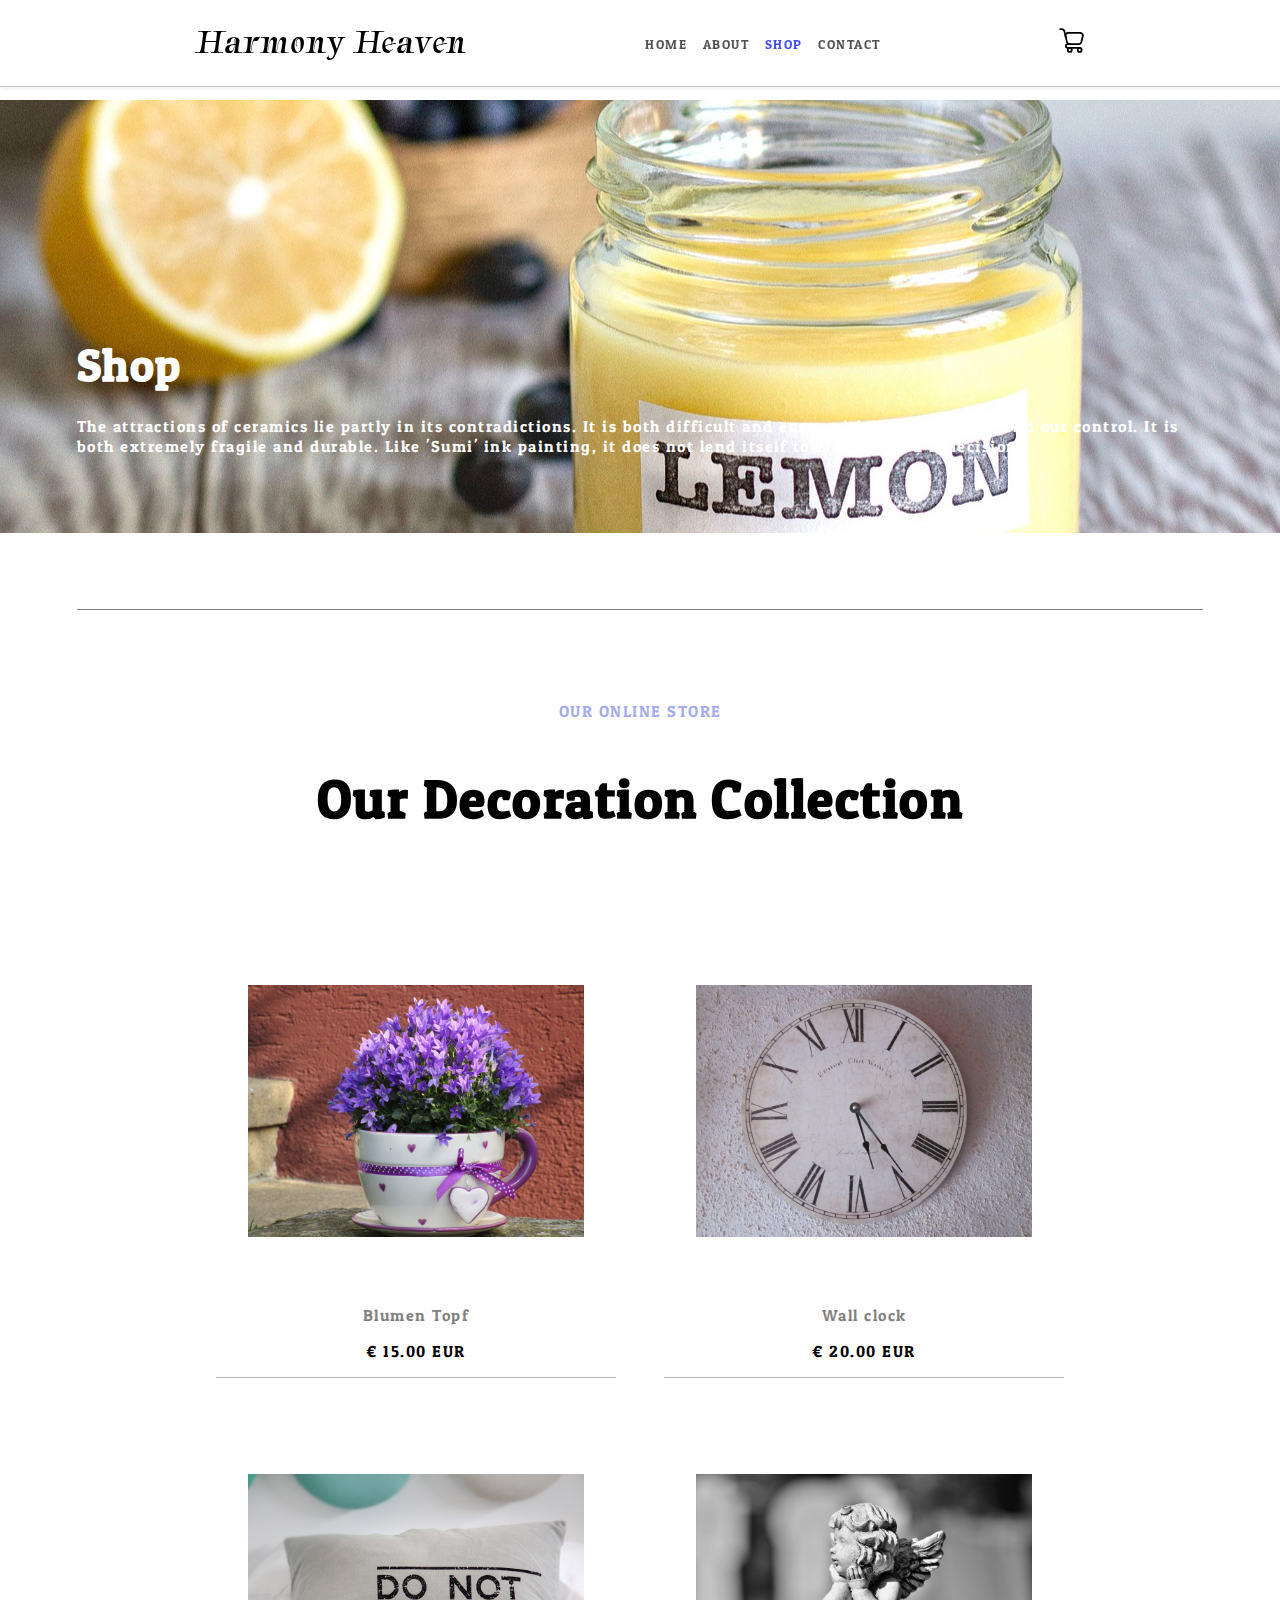
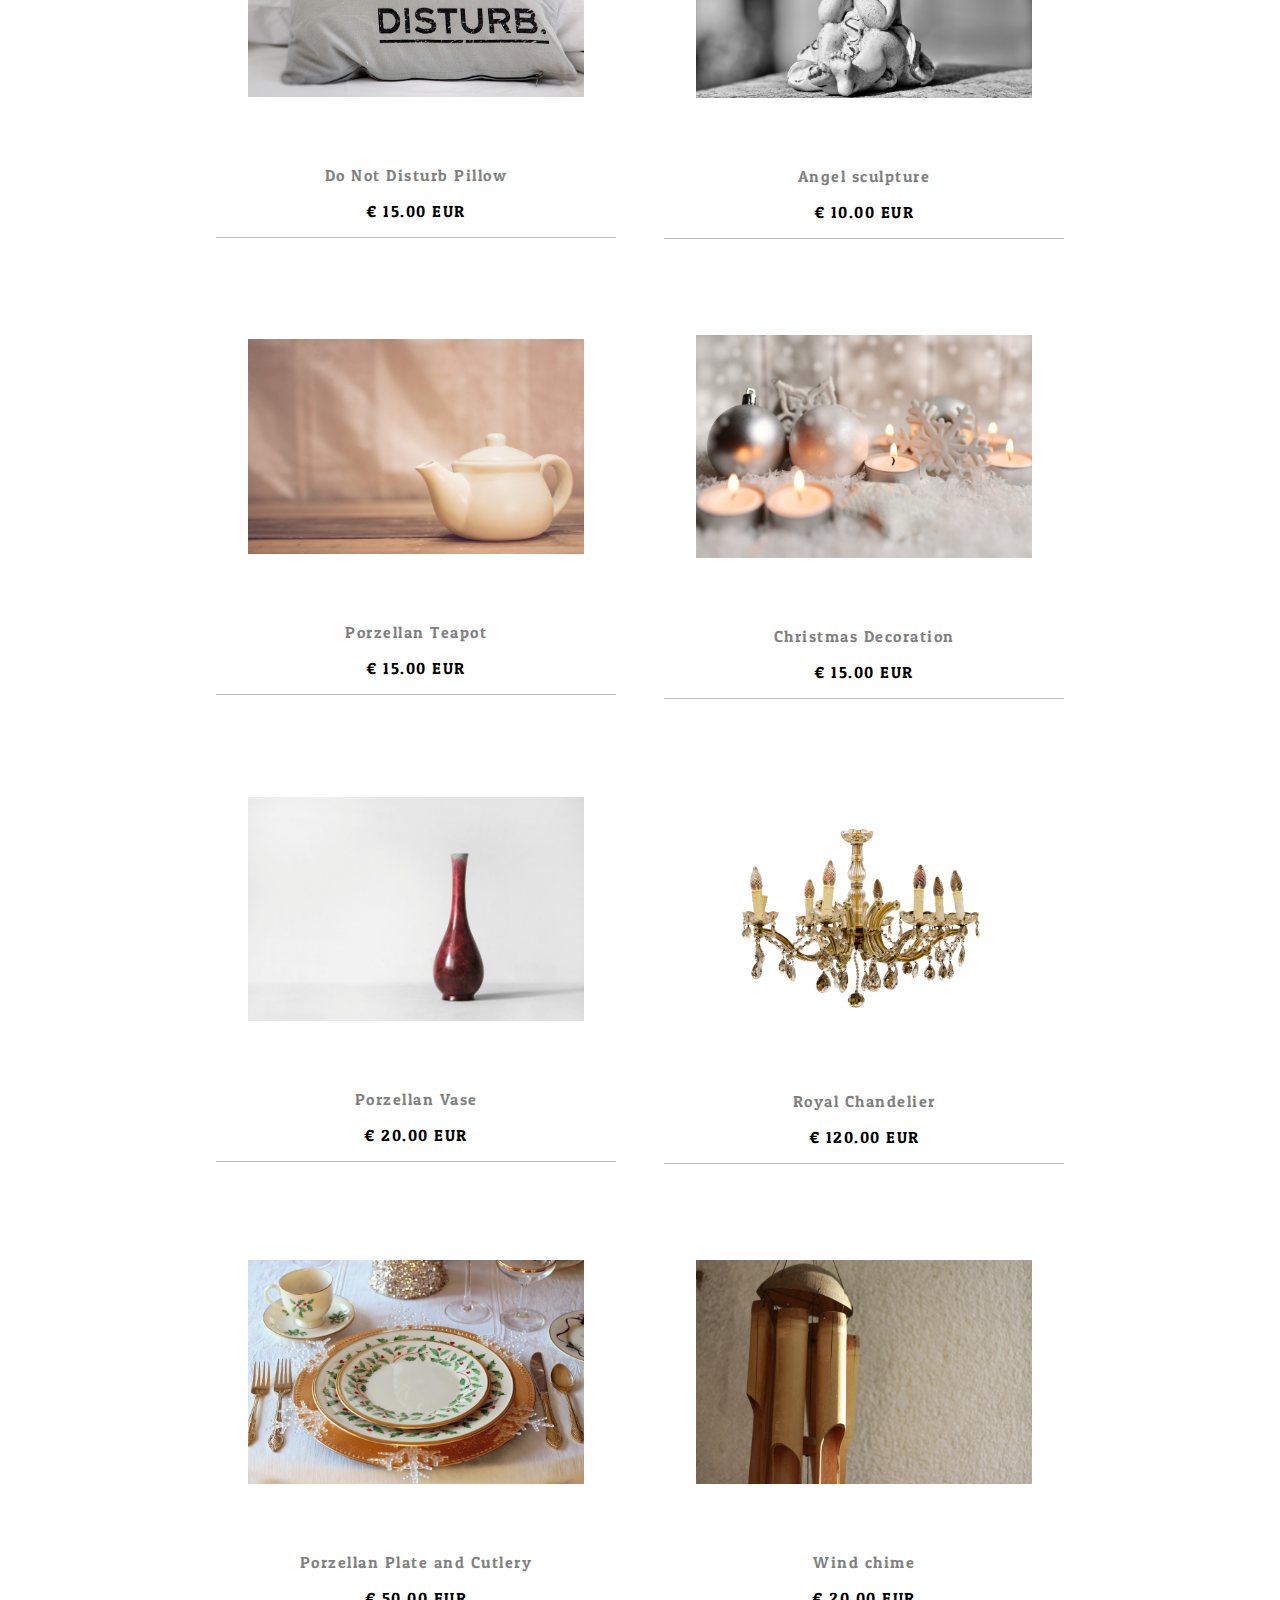
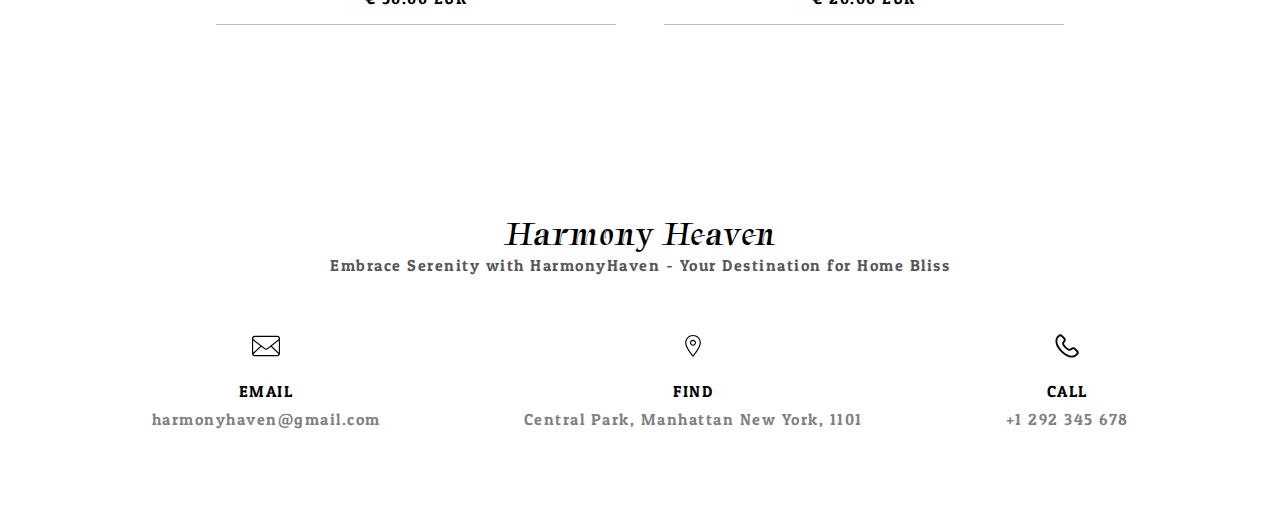
<file: shop.html>
<!DOCTYPE html>
<html lang="en">
<head>
  <meta charset="UTF-8">
  <meta name="viewport" content="width=device-width, initial-scale=1.0">
  <meta name="Author" content="Dominic Burfeind">
  <meta name="Date created" content="22.03.2024 20:54">
  <link rel="stylesheet" href="style.css">
  <link rel="preconnect" href="https://fonts.googleapis.com">
  <link rel="preconnect" href="https://fonts.gstatic.com" crossorigin>
  <link href="https://fonts.googleapis.com/css2?family=Patua+One&display=swap" rel="stylesheet">
  <link rel="preconnect" href="https://fonts.googleapis.com">
  <link rel="preconnect" href="https://fonts.gstatic.com" crossorigin>
  <link href="https://fonts.googleapis.com/css2?family=Tapestry&display=swap" rel="stylesheet">
  <title>Harmony Haven - Home</title>
</head>
<body class="shop">



  <!--Banner-->
  <div class="banner" id="Banner">
    <div class="banner-content">
      <span class="logo">Harmony Heaven<a href="index.html"></a></span>
      <ul id="Menu-list">
        <li><a href="index.html">HOME</a></li>
        <li><a href="about.html">ABOUT</a></li>
        <li><a id="Currently-open" href="#">SHOP</a></li>
        <li><a href="contact.html">CONTACT</a></li>
     </ul>
      <div class="cart-container">
        <svg xmlns="http://www.w3.org/2000/svg" data-name="Layer 2" viewBox="0 0 35 35" id="Cart"><path d="M27.47,23.93H14.92A5.09,5.09,0,0,1,10,20L8,11.87a5.11,5.11,0,0,1,5-6.32h16.5a5.11,5.11,0,0,1,5,6.32l-2,8.15A5.1,5.1,0,0,1,27.47,23.93ZM12.94,8.05a2.62,2.62,0,0,0-2.54,3.23l2,8.15a2.6,2.6,0,0,0,2.54,2H27.47a2.6,2.6,0,0,0,2.54-2l2-8.15a2.61,2.61,0,0,0-2.54-3.23Z"/><path d="M9.46 14a1.25 1.25 0 0 1-1.21-1L6.46 5.23A3.21 3.21 0 0 0 3.32 2.75H1.69a1.25 1.25 0 0 1 0-2.5H3.32A5.71 5.71 0 0 1 8.9 4.66l1.78 7.77a1.24 1.24 0 0 1-.93 1.5A1.43 1.43 0 0 1 9.46 14zM15.11 34.75a4 4 0 1 1 4-4A4 4 0 0 1 15.11 34.75zm0-5.54a1.52 1.52 0 1 0 1.52 1.52A1.52 1.52 0 0 0 15.11 29.21zM28.93 34.75a4 4 0 1 1 4-4A4 4 0 0 1 28.93 34.75zm0-5.54a1.52 1.52 0 1 0 1.53 1.52A1.52 1.52 0 0 0 28.93 29.21z"/><path d="M28.93,29.21H12.27a3.89,3.89,0,1,1,0-7.78h2.65a1.25,1.25,0,1,1,0,2.5H12.27a1.39,1.39,0,1,0,0,2.78H28.93a1.25,1.25,0,0,1,0,2.5Z"/></svg>
      </div>
    </div>
  </div>

<section class="extra-page-header">
  <div class="shop-container">
    <div class="text-container slide-in">
      <h1>Shop</h1>
      <p>
        The attractions of ceramics lie partly in its contradictions. It is both difficult and easy, with an element beyond our control. It is both extremely fragile and durable. Like 'Sumi' ink painting, it does not lend itself to erasures and indecision.
      </p>
    </div>
  </div>
</section>



<section class="shop-container">
  <div class="product-collection-container">
    <div class="section-text-container">
      <span>OUR ONLINE STORE</span>
      <h2>Our Decoration Collection</h2>
    </div>
    <div class="products">
      <figure class="figure">
        <div class="product-picture-container">
          <img src="plant-pot.jpg" alt="">
        </div>
        <div class="product-text">
          <figcaption id="Productname">Blumen Topf</figcaption>
          <span id="Price">€ 15.00 EUR</span>
        </div>
      </figure>

      <figure class="figure">
        <div class="product-picture-container">
          <img src="wanduhr.jpg" alt="">
        </div>
        <div class="product-text">
          <figcaption id="Productname">Wall clock</figcaption>
          <span id="Price">€ 20.00 EUR</span>
        </div>
      </figure>


      <figure class="figure">
        <div class="product-picture-container">
          <img src="kissen.jpg" alt="">
        </div>
        <div class="product-text">
          <figcaption id="Productname">Do Not Disturb Pillow</figcaption>
          <span id="Price">€ 15.00 EUR</span>
        </div>
      </figure>

      <figure class="figure">
        <div class="product-picture-container">
          <img src="engelskulptur.jpg" alt="">
        </div>
        <div class="product-text">
          <figcaption id="Productname">Angel sculpture</figcaption>
          <span id="Price">€ 10.00 EUR</span>
        </div>
      </figure>

      <figure class="figure">
        <div class="product-picture-container">
          <img src="porzellanteekanne.jpg" alt="">
        </div>
        <div class="product-text">
          <figcaption id="Productname">Porzellan Teapot</figcaption>
          <span id="Price">€ 15.00 EUR</span>
        </div>
      </figure>

      <figure class="figure">
        <div class="product-picture-container">
          <img src="christmas-decoration.jpg" alt="">
        </div>
        <div class="product-text">
          <figcaption id="Productname">Christmas Decoration</figcaption>
          <span id="Price">€ 15.00 EUR</span>
        </div>
      </figure>

      <figure class="figure">
        <div class="product-picture-container">
          <img src="vase2.jpg" alt="">
        </div>
        <div class="product-text">
          <figcaption id="Productname">Porzellan Vase</figcaption>
          <span id="Price">€ 20.00 EUR</span>
        </div>
      </figure>

      <figure class="figure">
        <div class="product-picture-container">
          <img src="chandelier.png" alt="">
        </div>
        <div class="product-text">
          <figcaption id="Productname">Royal Chandelier</figcaption>
          <span id="Price">€ 120.00 EUR</span>
        </div>
      </figure>

      <figure class="figure">
        <div class="product-picture-container">
          <img src="teller.jpg" alt="">
        </div>
        <div class="product-text">
          <figcaption id="Productname">Porzellan Plate and Cutlery</figcaption>
          <span id="Price">€ 50.00 EUR</span>
        </div>
      </figure>

      <figure class="figure">
        <div class="product-picture-container">
          <img src="widnspiel.jpg" alt="">
        </div>
        <div class="product-text">
          <figcaption id="Productname">Wind chime</figcaption>
          <span id="Price">€ 20.00 EUR</span>
        </div>
      </figure>
    </div>
  </div>
</section>


   <!--Footer-->
   <footer class="footer">
    <div class="footer-container">
      <span class="logo">Harmony Heaven<a href="index.html"></a></span>
      <p>Embrace Serenity with HarmonyHaven - Your Destination for Home Bliss</p>
      <div class="contact-container">
        <figure class="footer-figure">
          <div class="footer-icon">
            <svg xmlns="http://www.w3.org/2000/svg" data-name="Layer 1" viewBox="0 0 512 512" id="mail"><path d="M445.011,82.7H67.022a50.057,50.057,0,0,0-50,50V379.3a50.057,50.057,0,0,0,50,50H445.01a50.057,50.057,0,0,0,50-50V132.7A50.055,50.055,0,0,0,445.011,82.7Zm-88.9,173.232,118.9-93.318V371.352ZM67.022,102.7H445.01a30.034,30.034,0,0,1,30,30v4.49L282.6,288.208a39.972,39.972,0,0,1-49.246-.04L37.022,137.152V132.7A30.034,30.034,0,0,1,67.022,102.7Zm92.438,153.86L37.022,371.755V162.384ZM445.011,409.3H67.022a30.007,30.007,0,0,1-25.538-14.28l134.034-126.1L221.1,303.98a59.937,59.937,0,0,0,73.816-.019L340.235,268.4,470.6,394.94A30.011,30.011,0,0,1,445.011,409.3Z"/></svg>
          </div>
          <figcaption>EMAIL</figcaption>
          <span>harmonyhaven@gmail.com</span>
        </figure>
        <figure class="footer-figure">
          <div class="footer-icon">
            <svg xmlns="http://www.w3.org/2000/svg" viewBox="0 0 64 64" id="location"><g fill="#00000"><path d="m32 55.7-.9-1.1c-.6-.8-15.9-18.7-15.9-29.4 0-9.3 7.6-16.8 16.8-16.8S48.8 16 48.8 25.2c0 10.7-15.3 28.7-15.9 29.4l-.9 1.1zm0-45c-8 0-14.4 6.5-14.4 14.4 0 8.4 11.1 22.7 14.4 26.8 3.3-4.1 14.4-18.3 14.4-26.8 0-7.9-6.4-14.4-14.4-14.4z"/><path d="M32 31.6c-3.5 0-6.4-2.9-6.4-6.4s2.9-6.4 6.4-6.4 6.4 2.9 6.4 6.4-2.9 6.4-6.4 6.4zm0-10.4c-2.2 0-4 1.8-4 4s1.8 4 4 4 4-1.8 4-4-1.8-4-4-4z"/></g></svg>
          </div>
          <figcaption>FIND</figcaption>
          <span>Central Park, Manhattan
            New York, 1101</span>
        </figure>
        <figure class="footer-figure">
          <div class="footer-icon">
            <svg xmlns="http://www.w3.org/2000/svg" viewBox="0 0 32 32" id="phone"><path d="M27.308,20.649l-2.2-2.2a3.521,3.521,0,0,0-4.938-.021,2.152,2.152,0,0,1-2.729.267A15.026,15.026,0,0,1,13.3,14.562a2.181,2.181,0,0,1,.284-2.739A3.521,3.521,0,0,0,13.553,6.9l-2.2-2.2a3.514,3.514,0,0,0-4.961,0l-.633.634c-3.3,3.3-3.053,10.238,3.813,17.1,4.14,4.141,8.307,5.875,11.686,5.875a7.5,7.5,0,0,0,5.418-2.061l.634-.634A3.513,3.513,0,0,0,27.308,20.649ZM25.894,24.2l-.634.634c-2.6,2.6-8.339,2.125-14.276-3.813S4.571,9.34,7.171,6.74L7.8,6.107a1.511,1.511,0,0,1,2.133,0l2.2,2.2a1.511,1.511,0,0,1,.021,2.11,4.181,4.181,0,0,0-.531,5.239,17.01,17.01,0,0,0,4.713,4.706,4.179,4.179,0,0,0,5.231-.517,1.512,1.512,0,0,1,2.118.013l2.2,2.2A1.51,1.51,0,0,1,25.894,24.2Z"/></svg>

          </div>
          <figcaption>CALL</figcaption>
          <span>+1 292 345 678</span>
        </figure>
      </div>
    </div>
  </footer>
</body>
</html>
</file>
<file: style.css>
/* Universal styling*/

* {
  padding: 0;
  margin: 0;
  box-sizing: border-box;
}

body {
  font-family: 'Patua One', Arial, Helvetica;
  letter-spacing: 1.5px;
  animation: loadUp 1s;
}

:root {
  --color1: #afb3f7cf;
  --color2: #454EED;
  --color3: #8e93eac8;
  --font-color1: #000000d0;
  --font-color2: #000000ad;
  --font-color3: #00000083;
  --standardFontsize: 16px;
  --smallFontSize: 13px;
  --VerysmallFontSize: 11px;
  --Heading2Fontsize: 54px;
  --standardFontsize: 16px;
}

.button {
  background-color: var(--color2);
  border-radius: 2px;
  color: white;
}

.button:hover {
  background-color: black;
  transition: all 0.3s;
}

.btn-container {
  margin: 8% 0;
}

.btn-container:hover {
  animation: btnHover 0.3s forwards;
}

.section-text-container span {
  color: var(--color3);
}

p {
  color: var(--font-color2);
}

h2 {
  font-size: var(--Heading2Fontsize);
}

li {
  list-style: none;
}

a {
  text-decoration: none;
}

.logo {
  font-family: Tapestry;
  font-size: 33px;
}


#Currently-open {
 color: var(--color2);
}
section
,header {
  padding: 6%;
}

/*Animation classes*/

.slide-in {
  animation: Slide 1.5s;

}



/*Banner*/

.banner {
  box-shadow: 1px 3px 1px #b1b1b11f;
  border-bottom: 0.5px solid rgb(198, 198, 198);
  width: 100%;
  position: fixed;
  top: 0;
  background-color: white;

}

.banner svg {
  width: 25px;
  cursor: pointer;
}

.banner-content {
  display: flex;
  justify-content: space-evenly;
  align-items: center;
  padding: 1.75%;
}

.banner-content ul li  {
  display: inline-block;
  padding: 5px;
}

.banner-content ul li a {
  color: var(--font-color2);
  font-size: var(--smallFontSize);
}

.banner-content ul li a:hover {
  color: var(--font-color3);
}



/*Header*/

header {
  padding: 3rem;
  background-image: url(vase.jpg);
  background-size: cover;
  background-position:top;
  height: 100%;
}

.text-container {
  margin-top: 10rem;
}

.text-container span {
  color: var(--color1);
  font-size: var(--smallFontSize);
}

.text-container h1 {
  margin: 1.5rem 0;
  color: white;
  font-size: 45px;
  width: 50%;
}

.text-container .button {
  padding: 1.5rem;
}

.text-container p {
  color: white;
}



/* Product categories*/

.product-categories-content {
  text-align: center;
  border-bottom: 1px solid rgba(128, 128, 128, 0.295);
  padding-bottom: 10%;
}

.categorie-container {
  display: flex;
  justify-content: space-evenly;
  align-items: center;
  margin: 3%;
}

.section-text-container {
  margin: 8% 0;
}

.section-text-container h2 {
  font-size: var(--Heading2Fontsize);
  margin: 4%;
}

.categorie-container svg {
  width: 130px;
  border: 9px solid rgba(0, 0, 0, 0.065);
  padding: 1.5rem;
  border-radius: 50%;
  background-color: var(--color1);
  animation: spin 4s infinite ;
}

.categorie-text-container { 
  display: flex;
}

.categorie-text {
  padding: 2rem;
}

.categorie-text h3 {
  margin-bottom: 30px;
}

.categorie-text p {
  color: var(--font-color3);
  padding: 0 1%;
}



/*Featured products*/

.featured-products-container {
  display: flex;
  flex-direction: column;
  justify-content: center;
  align-items: center;
  padding: 1rem;
}

.featured-product {
  display: flex;
  flex-wrap: wrap;
  justify-content: space-evenly;
  align-items: center;
  margin: 1.5rem 0;

}

.featured-product img {
  width: 300px; 
  border-radius: 4px;
}

.featured-product-text {
  width: 50%;
  padding: 2rem;
}

.featured-product-text h3 {
  margin: 2rem 0;
  font-size: 25px;
}



/*Product section*/

.product-collection-container {
  border-top: 1px solid grey;
}


.section-text-container {
  text-align: center;
}

.products {
  display: flex;
  justify-content: center;
  align-items: center;
  flex-wrap: wrap;
}


.product-picture-container {
  height: 100%;
  width: 100%;
  border-radius: 2px;
}

.product-picture-container img { 
  max-height: 100%;
  max-width: 100%;
  padding: 2rem;
  border-radius: 2px;
}

.product-picture-container img:hover {
  padding: 2.15rem;
  transition: 0.2s ease;
}

.figure {
  border-bottom: 1px solid #80808087;
  margin: 2rem 1.5rem;
  width: 400px;
  display: flex;
  flex-direction: column;
  justify-content: center;
  align-items: center;
}

.figure:hover {
  border-bottom: 1px solid var(--color2);
  cursor: pointer;
}

.product-text {
  text-align: center;
  margin: 1rem;
}

.product-text figcaption {
  color: var(--font-color3);
  margin: 1rem 0;
  
}

.product-collection-container .btn-container {
  text-align: center;
}

.product-collection-container .btn-container a {
  padding: 1rem;
}



/*New collection*/

.new-collection {
  background-image: url(livingroom2.jpg);
  background-size: cover;
  background-position: 100%;
}

.text-container h2 {
  font-size: 35px;
}



/*footer*/

.footer-container {
  text-align: center;
  padding: 5rem;
}


.footer-icon svg {
  width: 30px;
  margin: 0.5rem;
}

.footer-figure figcaption {
  margin: 0.5rem 0;
}

.footer-figure span {
  color: var(--font-color3);
}

.contact-container {
  display: flex;
  justify-content: space-around;
  align-items: center;
  flex-wrap: wrap;
  margin-top: 3rem;
}



/*Extra Pages*/

/*About Page */

.about-us .extra-page-header {
  background-image: url(widnspiel.jpg);
  background-size: cover;
  background-position: 100%;
  margin-top: 100px;
}



/*Contact*/

.contact .extra-page-header {
  background-image: url(christmas-decoration.jpg);
  background-size: cover;
  margin-top: 100px;
}

.contact-content {
  display: flex;
  justify-content: space-evenly;
  align-items: center;
  text-align: center;
}

.map-container {
  display: flex;
  justify-content: center;
  align-items: center;
}



/*Shop*/

.shop .extra-page-header {
  background-image: url(zitronenkerze.jpg);
  background-size: cover;
  background-position: center;
  margin-top: 100px;
}



/* Media Query */

@media only screen and (max-width: 968px) {


  /*Universal query*/

  .text-container span {
    font-size: 17.5px;
  }



  /*Header and Banner*/

  .banner .logo {
    font-size: 20px;
  }

  .banner-content ul li {
    display: flex;
    flex-direction: column;
    align-items: center;
    justify-content: center;
  }

  .text-container h1 {
    font-size: 30px;
  }

  .text-container .button {
    padding: 0.75rem;
  }



  /*Product categories*/

  .product-categories-content {
    border-bottom: none;
  }

  .categorie-text p {
    display: none;
  }



  /*Featured products*/

  .featured-products {
    display: none;
  }

  .new-collection-container .text-container p {
    display: none;
  }
}


/*Keyframes*/

@keyframes loadUp {
  
  from { opacity: 0;
  }

  to {
    opacity: 1;
  }
}

@keyframes btnHover {
  
  from { transform: translateY(0);
  }

  to {
    transform: translateY(-10px)
  }
}

@keyframes Slide {
  
  from { transform: translateX(-300px);
    opacity: 0;
  }

  to {
    transform: translateX(0px);
    opacity: 1;
  }
}

@keyframes spin {
  
  50% { transform:rotate(180deg);
  }

  100% {
    transform: rotate(360deg);
  }

}


@keyframes ringing {
  0% {
    transform: rotate(0deg);
  }
  50% {
    transform: rotate(15deg);
  }
  100% {
    transform: rotate(-15deg);
  }
}

@keyframes jump {
  0%, 100% {
    transform: translateY(0);
  }
  50% {
    transform: translateY(-10px);
  }
}

.jumping {
  animation: jump 1s ease-in-out infinite;
}

.contact-footer {
  animation: ringing 1s ease-in-out infinite alternate;
}
</file>
